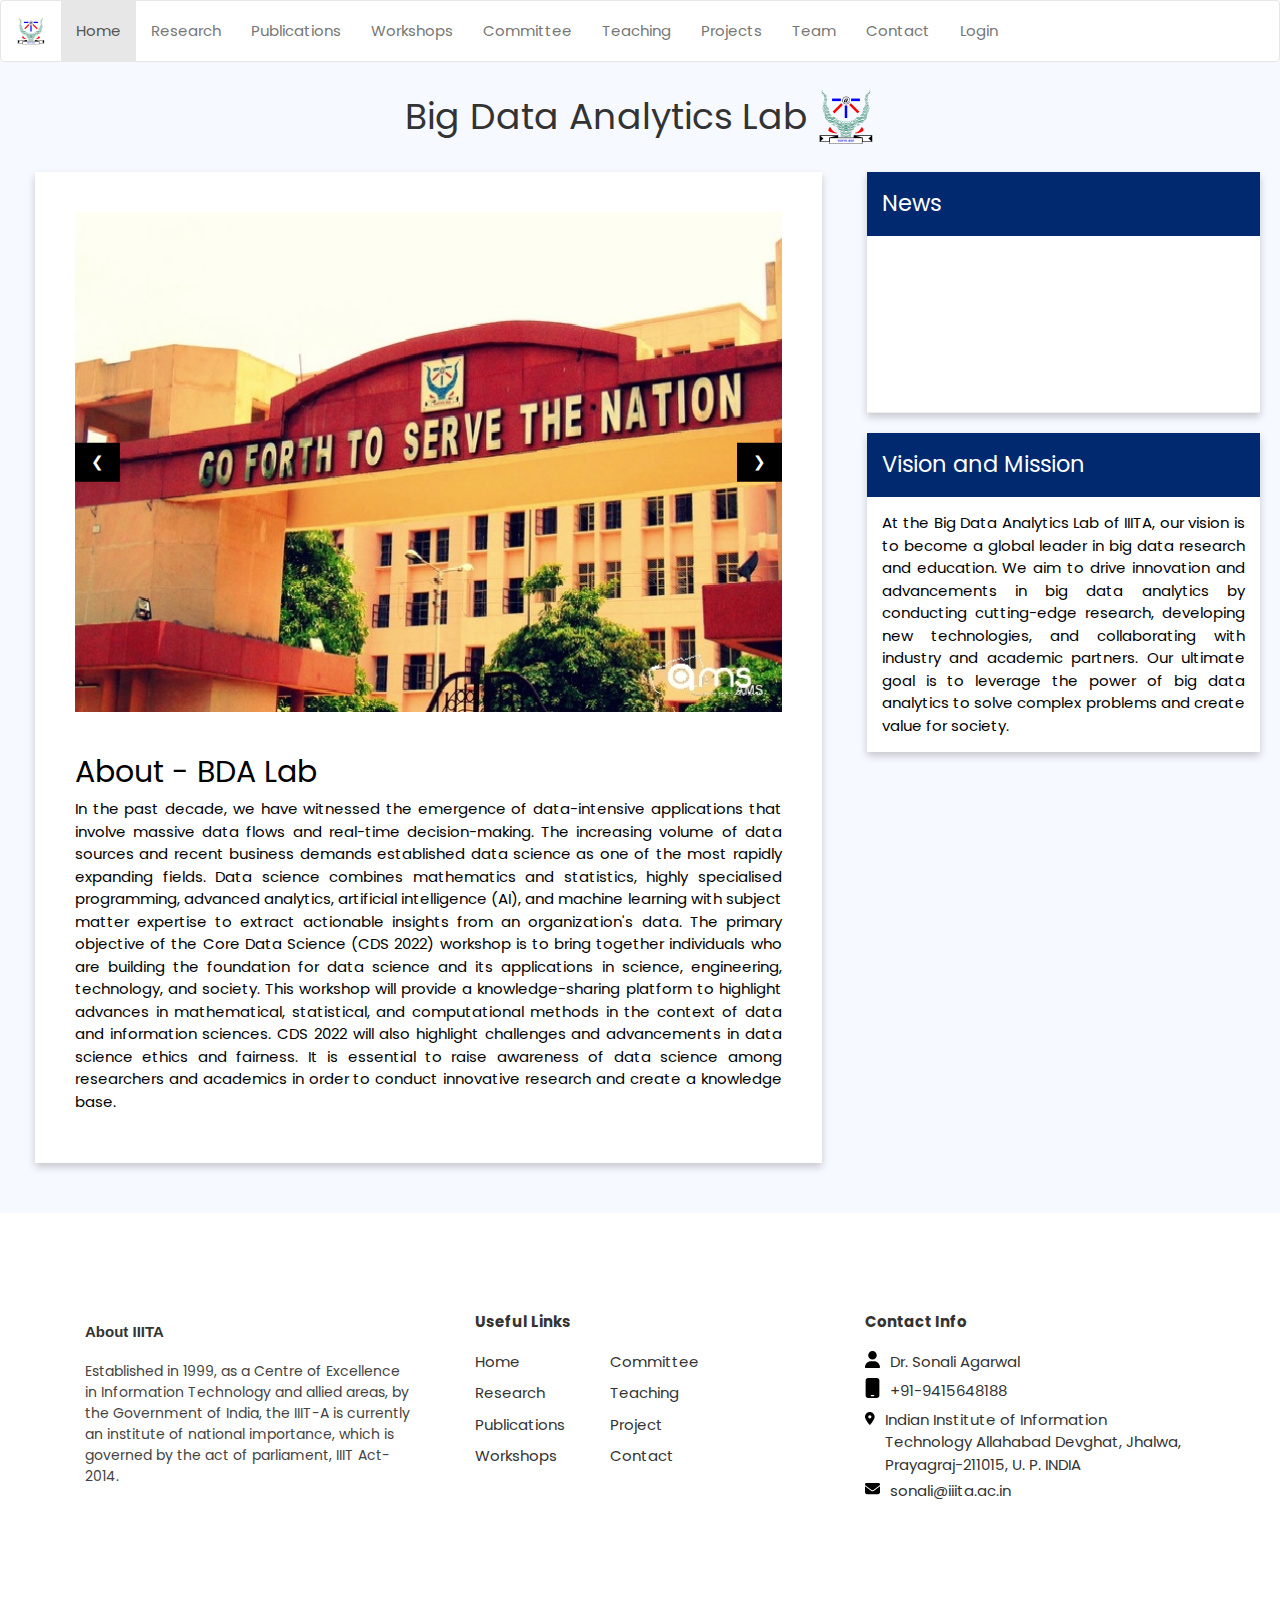
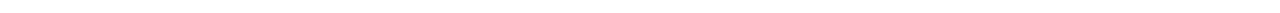
<file: index.html>
<!DOCTYPE html>
<html lang="en">
    <head>
        <title>IIITA - BDA</title>
        <meta charset="utf-8" />
        <link
            rel="stylesheet"
            href="https://maxcdn.bootstrapcdn.com/bootstrap/3.3.7/css/bootstrap.min.css"
        />
        <script src="https://ajax.googleapis.com/ajax/libs/jquery/3.2.0/jquery.min.js"></script>
        <script src="https://maxcdn.bootstrapcdn.com/bootstrap/3.3.7/js/bootstrap.min.js"></script>
        <link rel="icon" type="image/png" href="./iiit.png" />
        <link
            rel="stylesheet"
            href="https://www.w3schools.com/w3css/4/w3.css"
        />
        <link rel="stylesheet" href="./CSS/style.css" />
        <link
            href="https://fonts.googleapis.com/css2?family=Poppins:ital,wght@0,100;0,200;0,300;0,400;0,500;0,600;0,700;0,800;0,900;1,100;1,200;1,300;1,400;1,500;1,600;1,700;1,800;1,900&display=swap"
            rel="stylesheet"
        />
        <link
            rel="stylesheet"
            href="https://maxcdn.bootstrapcdn.com/font-awesome/4.4.0/css/font-awesome.min.css"
        />
        <script>
            var slideIndex = 1;
            //showDivs(slideIndex);
            function plusDivs(n) {
                showDivs((slideIndex += n));
            }

            function showDivs(n) {
                var i;
                var x = document.getElementsByClassName("mySlides");
                if (n > x.length - 1) {
                    slideIndex = 1;
                }
                if (n < 1) {
                    slideIndex = x.length;
                }
                for (i = 0; i < x.length; i++) {
                    x[i].style.display = "none";
                }
                x[slideIndex - 1].style.display = "block";
            }
            setInterval(function () {
                showDivs(slideIndex++);
            }, 5000);
        </script>
    </head>

    <body onload="plusDivs(-1)">
        <nav class="navbar navbar-default" style="background: white">
            <div class="container-fluid">
                <div class="navbar-header">
                    <a href="http://iiita.ac.in"
                        ><img
                            src="./IIIT_logo_transparent.gif"
                            class="navbar-brand"
                            height="60px"
                    /></a>
                </div>
                <ul class="nav navbar-nav">
                    <li class="active"><a href="./index.html">Home</a></li>
                    <li><a href="./research.html">Research </a></li>
                    <li><a href="./publications.html">Publications </a></li>
                    <li><a href="./workshop.html">Workshops</a></li>
                    <li><a href="./committee.html">Committee</a></li>
                    <li><a href="./teaching.html">Teaching</a></li>
                    <li><a href="./projects.html">Projects</a></li>
                    <li><a href="./team.html">Team</a></li>
                    <li><a href="./contact.html">Contact</a></li>
                    <li>
                        <a href="./type.html">Login</a>
                    </li>
                </ul>
            </div>
        </nav>
        <div id="head_bg">
            <!-- <center><img src="./head_main.jpg" width="60%" /></center> -->
            <center><h1>Big Data Analytics Lab</h1></center>
            <img
                src="./IIIT_logo_transparent.gif"
                alt="lOGO"
                srcset=""
                class="iiit_logo"
            />
        </div>
        <div class="row" style="padding: 20px">
            <div class="col-sm-8">
                <div class="container-fluid">
                    <div class="card" style="padding: 40px">
                        <div
                            class="w3-content w3-display-container"
                            style="width: 100%; height: 500px"
                        >
                            <img
                                class="mySlides"
                                src="./PIC/pic0.jpg"
                                style="
                                    width: 100%;
                                    height: 500px;
                                    object-fit: cover;
                                "
                            />
                            <img
                                class="mySlides"
                                src="./PIC/pic1.jpg"
                                style="
                                    width: 100%;
                                    height: 500px;
                                    object-fit: cover;
                                "
                            />
                            <img
                                class="mySlides"
                                src="./PIC/pic2.jpg"
                                style="
                                    width: 100%;
                                    height: 500px;
                                    object-fit: cover;
                                "
                            />
                            <img
                                class="mySlides"
                                src="./PIC/pic3.jpg"
                                style="
                                    width: 100%;
                                    height: 500px;
                                    object-fit: cover;
                                "
                            />
                            <img
                                class="mySlides"
                                src="./PIC/pic4.jpg"
                                style="
                                    width: 100%;
                                    height: 500px;
                                    object-fit: cover;
                                "
                            />

                            <button
                                class="w3-button w3-black w3-display-left"
                                onclick="plusDivs(-1)"
                            >
                                &#10094;
                            </button>
                            <button
                                class="w3-button w3-black w3-display-right"
                                onclick="plusDivs(1)"
                            >
                                &#10095;
                            </button>
                        </div>

                        <h2><br />About - BDA Lab</h2>
                        <p
                            style="
                                text-align: justify;
                                text-justify: inter-word;
                            "
                        >
                            In the past decade, we have witnessed the emergence
                            of data-intensive applications that involve massive
                            data flows and real-time decision-making. The
                            increasing volume of data sources and recent
                            business demands established data science as one of
                            the most rapidly expanding fields. Data science
                            combines mathematics and statistics, highly
                            specialised programming, advanced analytics,
                            artificial intelligence (AI), and machine learning
                            with subject matter expertise to extract actionable
                            insights from an organization's data. The primary
                            objective of the Core Data Science (CDS 2022)
                            workshop is to bring together individuals who are
                            building the foundation for data science and its
                            applications in science, engineering, technology,
                            and society. This workshop will provide a
                            knowledge-sharing platform to highlight advances in
                            mathematical, statistical, and computational methods
                            in the context of data and information sciences. CDS
                            2022 will also highlight challenges and advancements
                            in data science ethics and fairness. It is essential
                            to raise awareness of data science among researchers
                            and academics in order to conduct innovative
                            research and create a knowledge base.
                        </p>
                    </div>
                </div>
            </div>
            <div class="col-sm-4">
                <div class="card" style="">
                    <div
                        style="
                            color: white;
                            background-color: rgb(1, 41, 112);
                            padding: 1rem;
                            font-size: 1.5rem;
                        "
                    >
                        News
                    </div>
                    <marquee
                        scrollamount="2"
                        onmouseover="this.stop();"
                        onmouseout="this.start();"
                        direction="up"
                        style="height: 150px; padding: 1rem"
                    >
                        <ul class="news-container"></ul>
                    </marquee>
                    <hr />
                </div>

                <div class="card" style="margin-top: 20px">
                    <div
                        style="
                            color: white;
                            background-color: rgb(1, 41, 112);
                            padding: 1rem;
                            font-size: 1.5rem;
                        "
                    >
                        Vision and Mission
                    </div>

                    <p
                        style="
                            text-align: justify;
                            text-justify: inter-word;
                            padding: 1rem;
                        "
                    >
                        At the Big Data Analytics Lab of IIITA, our vision is to
                        become a global leader in big data research and
                        education. We aim to drive innovation and advancements
                        in big data analytics by conducting cutting-edge
                        research, developing new technologies, and collaborating
                        with industry and academic partners. Our ultimate goal
                        is to leverage the power of big data analytics to solve
                        complex problems and create value for society.
                    </p>
                </div>
            </div>
        </div>
        <div class="scroll-top">
            <i class="fa fa-angle-up"></i>
        </div>
        <section class="footer-section" style="padding: 100px 0">
            <div class="footer_container">
                <div class="pre-footer">
                    <ul class="list">
                        <li class="list-head">
                            <h6
                                style="
                                    font-weight: 700;
                                    font-size: 1rem;
                                    margin-bottom: 0.5rem;
                                    line-height: 1.2;
                                "
                            >
                                About IIITA
                            </h6>
                        </li>
                        <li class="list-body">
                            <p>
                                Established in 1999, as a Centre of Excellence
                                in Information Technology and allied areas, by
                                the Government of India, the IIIT-A is currently
                                an institute of national importance, which is
                                governed by the act of parliament, IIIT
                                Act-2014.
                            </p>
                        </li>
                        <li class="list-body text-center">
                            <div class="social-links"></div>
                        </li>
                    </ul>
                    <ul class="list">
                        <li class="list-head">
                            <div
                                style="
                                    font-weight: 700;
                                    font-size: 1rem;
                                    margin-bottom: 0.5rem;
                                    line-height: 1.2;
                                "
                            >
                                Useful Links
                            </div>
                        </li>
                        <li class="list-body">
                            <div class="row1">
                                <div class="col1">
                                    <a href="index.html">Home</a>
                                    <a href="research.html">Research</a>
                                    <a href="publications.html">Publications</a>
                                    <a href="workshop.html">Workshops</a>
                                </div>
                                <div class="col1">
                                    <a href="committee.html">Committee</a>
                                    <a href="teaching.html">Teaching</a>
                                    <a href="projects.html">Project</a>
                                    <a href="contact.html">Contact</a>
                                </div>
                            </div>
                        </li>
                    </ul>
                    <ul class="list">
                        <li class="list-head">
                            <div
                                style="
                                    font-weight: 700;
                                    font-size: 1rem;
                                    margin-bottom: 0.5rem;
                                    line-height: 1.2;
                                "
                            >
                                Contact Info
                            </div>
                        </li>
                        <li class="list-body">
                            <div style="display: flex; align-items: center">
                                <div style="margin-right: 10px; width: 1rem">
                                    <svg
                                        xmlns="http://www.w3.org/2000/svg"
                                        viewBox="0 0 448 512"
                                    >
                                        <!--! Font Awesome Pro 6.4.0 by @fontawesome - https://fontawesome.com License - https://fontawesome.com/license (Commercial License) Copyright 2023 Fonticons, Inc. -->
                                        <path
                                            d="M224 256A128 128 0 1 0 224 0a128 128 0 1 0 0 256zm-45.7 48C79.8 304 0 383.8 0 482.3C0 498.7 13.3 512 29.7 512H418.3c16.4 0 29.7-13.3 29.7-29.7C448 383.8 368.2 304 269.7 304H178.3z"
                                        />
                                    </svg>
                                </div>
                                Dr. Sonali Agarwal
                            </div>
                            <div style="display: flex; align-items: center">
                                <div style="margin-right: 10px; width: 1rem">
                                    <svg
                                        xmlns="http://www.w3.org/2000/svg"
                                        viewBox="0 0 384 512"
                                    >
                                        <!--! Font Awesome Pro 6.4.0 by @fontawesome - https://fontawesome.com License - https://fontawesome.com/license (Commercial License) Copyright 2023 Fonticons, Inc. -->
                                        <path
                                            d="M80 0C44.7 0 16 28.7 16 64V448c0 35.3 28.7 64 64 64H304c35.3 0 64-28.7 64-64V64c0-35.3-28.7-64-64-64H80zm80 432h64c8.8 0 16 7.2 16 16s-7.2 16-16 16H160c-8.8 0-16-7.2-16-16s7.2-16 16-16z"
                                        />
                                    </svg>
                                </div>
                                +91-9415648188
                            </div>
                            <div style="display: flex">
                                <div style="margin-right: 10px; width: 1.5rem">
                                    <svg
                                        xmlns="http://www.w3.org/2000/svg"
                                        viewBox="0 0 384 512"
                                    >
                                        <!--! Font Awesome Pro 6.4.0 by @fontawesome - https://fontawesome.com License - https://fontawesome.com/license (Commercial License) Copyright 2023 Fonticons, Inc. -->
                                        <path
                                            d="M215.7 499.2C267 435 384 279.4 384 192C384 86 298 0 192 0S0 86 0 192c0 87.4 117 243 168.3 307.2c12.3 15.3 35.1 15.3 47.4 0zM192 128a64 64 0 1 1 0 128 64 64 0 1 1 0-128z"
                                        />
                                    </svg>
                                </div>
                                Indian Institute of Information Technology
                                Allahabad Devghat, Jhalwa, Prayagraj-211015, U.
                                P. INDIA
                            </div>
                            <div style="display: flex; align-items: center">
                                <div style="margin-right: 10px; width: 1rem">
                                    <svg
                                        xmlns="http://www.w3.org/2000/svg"
                                        viewBox="0 0 512 512"
                                    >
                                        <!--! Font Awesome Pro 6.4.0 by @fontawesome - https://fontawesome.com License - https://fontawesome.com/license (Commercial License) Copyright 2023 Fonticons, Inc. -->
                                        <path
                                            d="M48 64C21.5 64 0 85.5 0 112c0 15.1 7.1 29.3 19.2 38.4L236.8 313.6c11.4 8.5 27 8.5 38.4 0L492.8 150.4c12.1-9.1 19.2-23.3 19.2-38.4c0-26.5-21.5-48-48-48H48zM0 176V384c0 35.3 28.7 64 64 64H448c35.3 0 64-28.7 64-64V176L294.4 339.2c-22.8 17.1-54 17.1-76.8 0L0 176z"
                                        />
                                    </svg>
                                </div>
                                sonali@iiita.ac.in
                            </div>
                        </li>
                    </ul>
                </div>
            </div>
        </section>
        <script src="./JS/index.js"></script>
        <script>
            const getNews = async () => {
                let res = await fetch("http://localhost:8080/news");
                let data = await res.json();
                return data;
            };
            const newsContainer = document.querySelector(".news-container");
            getNews().then((data) => {
                data.data.forEach((news) => {
                    newsContainer.innerHTML += `
                    <li>
                      <a href=${news.link}target="_blank"><b style="color: rgb(12, 0, 82)">${news.title}</b></a>
                        <br />
                    </li>
                    <br />
                    `;
                });
            });
        </script>
    </body>
</html>
</file>
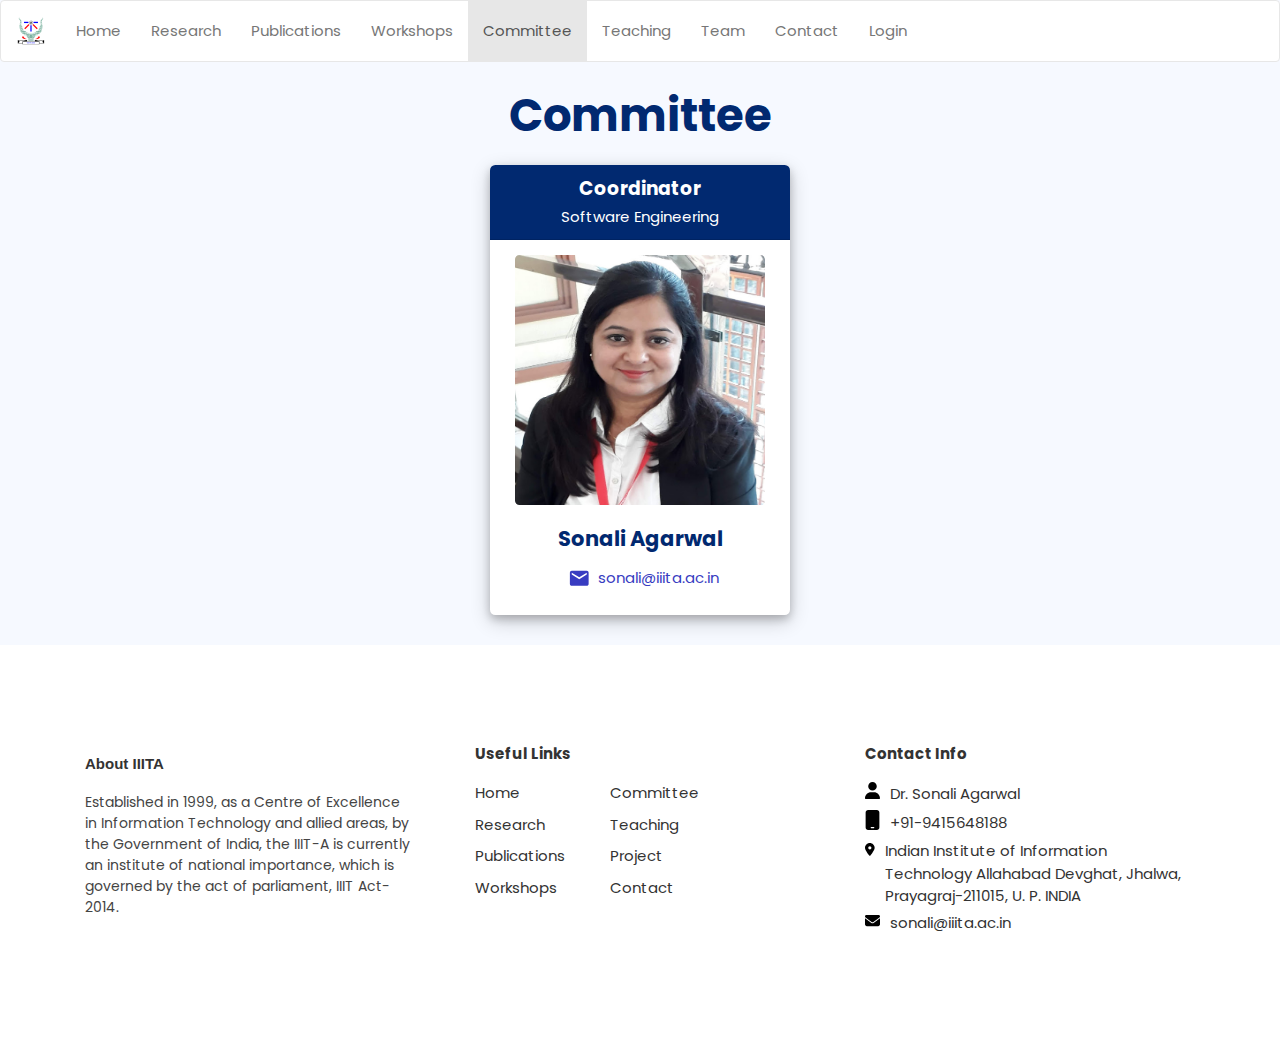
<file: committee.html>
<!DOCTYPE html>
<html lang="en">
    <head>
        <title>IIITA - BDA</title>
        <meta charset="utf-8" />
        <link
            rel="stylesheet"
            href="https://maxcdn.bootstrapcdn.com/bootstrap/3.3.7/css/bootstrap.min.css"
        />
        <script src="https://ajax.googleapis.com/ajax/libs/jquery/3.2.0/jquery.min.js"></script>
        <script src="https://maxcdn.bootstrapcdn.com/bootstrap/3.3.7/js/bootstrap.min.js"></script>
        <link rel="icon" type="image/png" href="./iiit.png" />
        <link
            rel="stylesheet"
            href="https://www.w3schools.com/w3css/4/w3.css"
        />
        <link rel="stylesheet" href="./CSS/style.css" />
        <link
            href="https://fonts.googleapis.com/css2?family=Poppins:ital,wght@0,100;0,200;0,300;0,400;0,500;0,600;0,700;0,800;0,900;1,100;1,200;1,300;1,400;1,500;1,600;1,700;1,800;1,900&display=swap"
            rel="stylesheet"
        />
        <link rel="stylesheet" href="CSS/committee.css" />
    </head>

    <body>
        <!-- <div id="head_bg">
      <center><h1>Big Data Analytics Lab</h1></center>
      <img
        src="./IIIT_logo_transparent.gif"
        alt="lOGO"
        srcset=""
        class="iiit_logo"
      />
    </div> -->
        <nav class="navbar navbar-default" style="background: white">
            <div class="container-fluid">
                <div class="navbar-header">
                    <a href="http://iiita.ac.in"
                        ><img
                            src="./IIIT_logo_transparent.gif"
                            class="navbar-brand"
                            height="60px"
                    /></a>
                </div>
                <ul class="nav navbar-nav">
                    <li><a href="./index.html">Home</a></li>
                    <li><a href="./research.html">Research </a></li>
                    <li><a href="./publications.html">Publications </a></li>
                    <li><a href="./workshop.html">Workshops</a></li>
                    <li class="active">
                        <a href="./committee.html">Committee</a>
                    </li>
                    <li><a href="./teaching.html">Teaching</a></li>
                    <li><a href="./team.html">Team</a></li>
                    <li><a href="./contact.html">Contact</a></li>
                    <li>
                        <a href="./type.html">Login</a>
                    </li>
                </ul>
            </div>
        </nav>
        <div
            class="heading"
            style="
                color: rgb(1, 41, 112);
                font-size: 3rem;
                text-align: center;
                font-weight: bold;
                margin-bottom: 1rem;
            "
        >
            Committee
        </div>
        <div style="height: auto; width: 100%">
            <div class="committee_container">
                <div style="opacity: 1; transform: none">
                    <div class="ContactCard_contactCard__1yZii">
                        <div class="ContactCard_cardHeader__3Fu8s">
                            <div class="ContactCard_designation__1BXbK">
                                <b>Coordinator</b>
                            </div>
                            <div class="ContactCard_subDesignation__3CVix">
                                Software Engineering
                            </div>
                        </div>
                        <img
                            class="ContactCard_profileImage__BfUCA"
                            src="./PIC/sa.jpg"
                        />
                        <div class="ContactCard_cardContent__2ONbn">
                            <b style="margin: 0px; font-size: 1.4rem"
                                >Sonali Agarwal</b
                            >
                            <div class="ContactCard_footer__Ut8zl">
                                <table style="table-layout: auto; margin: auto">
                                    <tbody>
                                        <tr>
                                            <td>
                                                <a
                                                    href="mailto:anujkapoor@iitj.ac.in"
                                                    class="ContactCard_email__M_S7C"
                                                    ><svg
                                                        class="MuiSvgIcon-root MuiSvgIcon-fontSizeSmall"
                                                        focusable="false"
                                                        viewBox="0 0 24 24"
                                                        aria-hidden="true"
                                                        style="
                                                            margin: 0px 0.5rem;
                                                        "
                                                    >
                                                        <path
                                                            d="M20 4H4c-1.1 0-1.99.9-1.99 2L2 18c0 1.1.9 2 2 2h16c1.1 0 2-.9 2-2V6c0-1.1-.9-2-2-2zm0 4l-8 5-8-5V6l8 5 8-5v2z"
                                                        ></path></svg
                                                    >sonali@iiita.ac.in</a
                                                >
                                            </td>
                                        </tr>
                                        <tr>
                                            <td>
                                                <div
                                                    class="ContactCard_phone__ky_j9"
                                                ></div>
                                            </td>
                                        </tr>
                                    </tbody>
                                </table>
                            </div>
                        </div>
                    </div>
                </div>
            </div>
        </div>

        <section class="footer-section" style="padding: 100px 0">
            <div class="footer_container">
                <div class="pre-footer">
                    <ul class="list">
                        <li class="list-head">
                            <h6
                                style="
                                    font-weight: 700;
                                    font-size: 1rem;
                                    margin-bottom: 0.5rem;
                                    line-height: 1.2;
                                "
                            >
                                About IIITA
                            </h6>
                        </li>
                        <li class="list-body">
                            <p>
                                Established in 1999, as a Centre of Excellence
                                in Information Technology and allied areas, by
                                the Government of India, the IIIT-A is currently
                                an institute of national importance, which is
                                governed by the act of parliament, IIIT
                                Act-2014.
                            </p>
                        </li>
                        <li class="list-body text-center">
                            <div class="social-links"></div>
                        </li>
                    </ul>
                    <ul class="list">
                        <li class="list-head">
                            <div
                                style="
                                    font-weight: 700;
                                    font-size: 1rem;
                                    margin-bottom: 0.5rem;
                                    line-height: 1.2;
                                "
                            >
                                Useful Links
                            </div>
                        </li>
                        <li class="list-body">
                            <div class="row1">
                                <div class="col1">
                                    <a href="index.html">Home</a>
                                    <a href="research.html">Research</a>
                                    <a href="publications.html">Publications</a>
                                    <a href="workshop.html">Workshops</a>
                                </div>
                                <div class="col1">
                                    <a href="committee.html">Committee</a>
                                    <a href="teaching.html">Teaching</a>
                                    <a href="projects.html">Project</a>
                                    <a href="contact.html">Contact</a>
                                </div>
                            </div>
                        </li>
                    </ul>
                    <ul class="list">
                        <li class="list-head">
                            <div
                                style="
                                    font-weight: 700;
                                    font-size: 1rem;
                                    margin-bottom: 0.5rem;
                                    line-height: 1.2;
                                "
                            >
                                Contact Info
                            </div>
                        </li>
                        <li class="list-body">
                            <div style="display: flex; align-items: center">
                                <div style="margin-right: 10px; width: 1rem">
                                    <svg
                                        xmlns="http://www.w3.org/2000/svg"
                                        viewBox="0 0 448 512"
                                    >
                                        <!--! Font Awesome Pro 6.4.0 by @fontawesome - https://fontawesome.com License - https://fontawesome.com/license (Commercial License) Copyright 2023 Fonticons, Inc. -->
                                        <path
                                            d="M224 256A128 128 0 1 0 224 0a128 128 0 1 0 0 256zm-45.7 48C79.8 304 0 383.8 0 482.3C0 498.7 13.3 512 29.7 512H418.3c16.4 0 29.7-13.3 29.7-29.7C448 383.8 368.2 304 269.7 304H178.3z"
                                        />
                                    </svg>
                                </div>
                                Dr. Sonali Agarwal
                            </div>
                            <div style="display: flex; align-items: center">
                                <div style="margin-right: 10px; width: 1rem">
                                    <svg
                                        xmlns="http://www.w3.org/2000/svg"
                                        viewBox="0 0 384 512"
                                    >
                                        <!--! Font Awesome Pro 6.4.0 by @fontawesome - https://fontawesome.com License - https://fontawesome.com/license (Commercial License) Copyright 2023 Fonticons, Inc. -->
                                        <path
                                            d="M80 0C44.7 0 16 28.7 16 64V448c0 35.3 28.7 64 64 64H304c35.3 0 64-28.7 64-64V64c0-35.3-28.7-64-64-64H80zm80 432h64c8.8 0 16 7.2 16 16s-7.2 16-16 16H160c-8.8 0-16-7.2-16-16s7.2-16 16-16z"
                                        />
                                    </svg>
                                </div>
                                +91-9415648188
                            </div>
                            <div style="display: flex">
                                <div style="margin-right: 10px; width: 1.5rem">
                                    <svg
                                        xmlns="http://www.w3.org/2000/svg"
                                        viewBox="0 0 384 512"
                                    >
                                        <!--! Font Awesome Pro 6.4.0 by @fontawesome - https://fontawesome.com License - https://fontawesome.com/license (Commercial License) Copyright 2023 Fonticons, Inc. -->
                                        <path
                                            d="M215.7 499.2C267 435 384 279.4 384 192C384 86 298 0 192 0S0 86 0 192c0 87.4 117 243 168.3 307.2c12.3 15.3 35.1 15.3 47.4 0zM192 128a64 64 0 1 1 0 128 64 64 0 1 1 0-128z"
                                        />
                                    </svg>
                                </div>
                                Indian Institute of Information Technology
                                Allahabad Devghat, Jhalwa, Prayagraj-211015, U.
                                P. INDIA
                            </div>
                            <div style="display: flex; align-items: center">
                                <div style="margin-right: 10px; width: 1rem">
                                    <svg
                                        xmlns="http://www.w3.org/2000/svg"
                                        viewBox="0 0 512 512"
                                    >
                                        <!--! Font Awesome Pro 6.4.0 by @fontawesome - https://fontawesome.com License - https://fontawesome.com/license (Commercial License) Copyright 2023 Fonticons, Inc. -->
                                        <path
                                            d="M48 64C21.5 64 0 85.5 0 112c0 15.1 7.1 29.3 19.2 38.4L236.8 313.6c11.4 8.5 27 8.5 38.4 0L492.8 150.4c12.1-9.1 19.2-23.3 19.2-38.4c0-26.5-21.5-48-48-48H48zM0 176V384c0 35.3 28.7 64 64 64H448c35.3 0 64-28.7 64-64V176L294.4 339.2c-22.8 17.1-54 17.1-76.8 0L0 176z"
                                        />
                                    </svg>
                                </div>
                                sonali@iiita.ac.in
                            </div>
                        </li>
                    </ul>
                </div>
            </div>
        </section>
    </body>
</html>
</file>
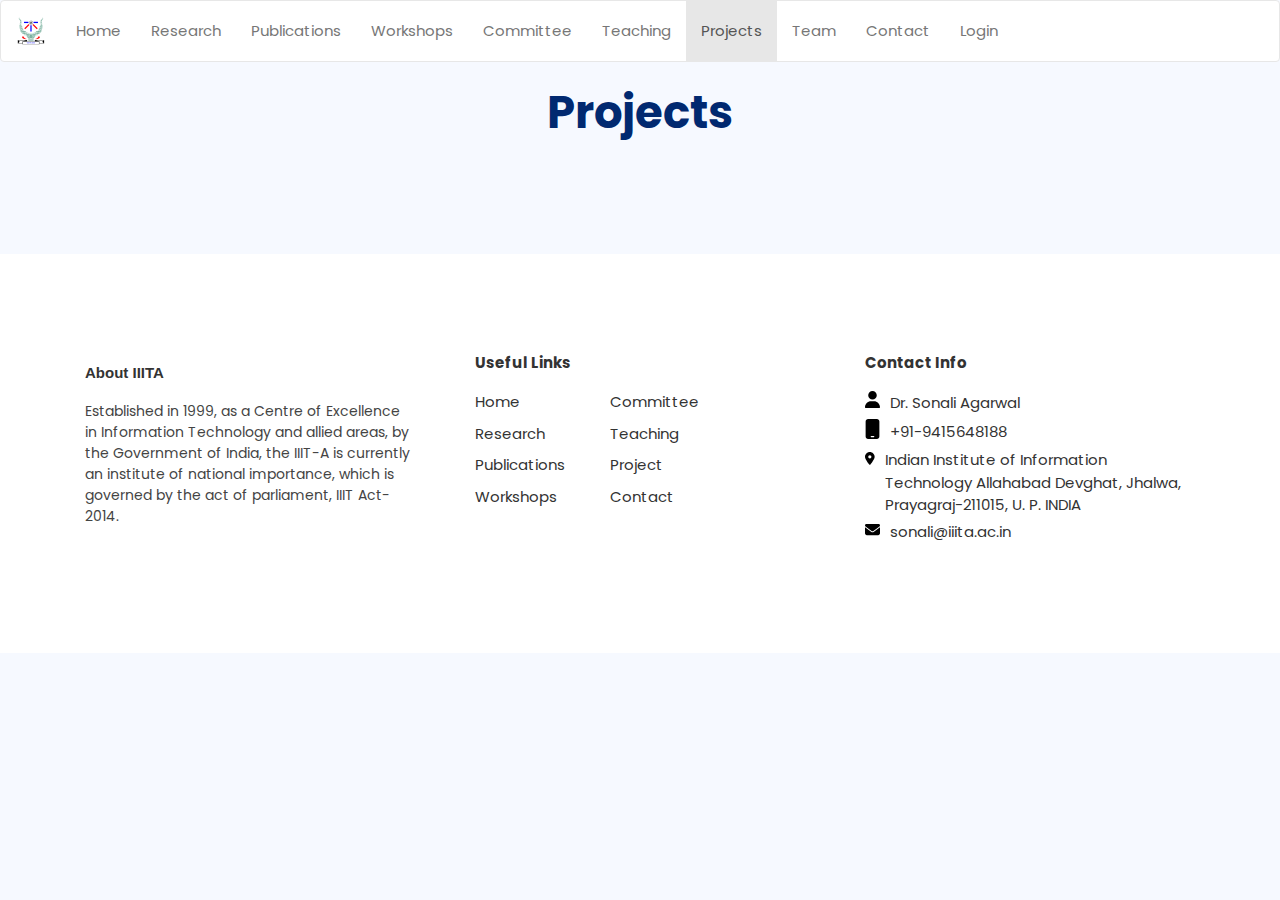
<file: projects.html>
<!DOCTYPE html>
<html lang="en">
    <head>
        <title>IIITA - BDA</title>
        <meta charset="utf-8" />
        <link
            rel="stylesheet"
            href="https://maxcdn.bootstrapcdn.com/bootstrap/3.3.7/css/bootstrap.min.css"
        />
        <script src="https://ajax.googleapis.com/ajax/libs/jquery/3.2.0/jquery.min.js"></script>
        <script src="https://maxcdn.bootstrapcdn.com/bootstrap/3.3.7/js/bootstrap.min.js"></script>
        <link rel="icon" type="image/png" href="./iiit.png" />
        <link
            rel="stylesheet"
            href="https://www.w3schools.com/w3css/4/w3.css"
        />
        <link rel="stylesheet" href="./CSS/style.css" />
        <link
            href="https://fonts.googleapis.com/css2?family=Poppins:ital,wght@0,100;0,200;0,300;0,400;0,500;0,600;0,700;0,800;0,900;1,100;1,200;1,300;1,400;1,500;1,600;1,700;1,800;1,900&display=swap"
            rel="stylesheet"
        />
        <link
            rel="stylesheet"
            href="https://maxcdn.bootstrapcdn.com/font-awesome/4.4.0/css/font-awesome.min.css"
        />
        <link rel="stylesheet" href="./CSS/post.css" />
    </head>

    <body>
        <!-- <div id="head_bg">
            <center><h1>Big Data Analytics Lab</h1></center>
            <img
                src="./IIIT_logo_transparent.gif"
                alt="lOGO"
                srcset=""
                class="iiit_logo"
            />
        </div> -->
        <nav
            class="navbar navbar-default"
            style="background: white; margin-bottom: 0"
        >
            <div class="container-fluid">
                <div class="navbar-header">
                    <a href="http://iiita.ac.in"
                        ><img
                            src="./IIIT_logo_transparent.gif"
                            class="navbar-brand"
                            height="60px"
                    /></a>
                </div>
                <ul class="nav navbar-nav">
                    <li><a href="./index.html">Home</a></li>
                    <li><a href="./research.html">Research </a></li>
                    <li>
                        <a href="./publications.html">Publications </a>
                    </li>
                    <li><a href="./workshop.html">Workshops</a></li>
                    <li><a href="./committee.html">Committee</a></li>
                    <li><a href="./teaching.html">Teaching</a></li>
                    <li class="active">
                        <a href="./projects.html">Projects</a>
                    </li>
                    <li><a href="./team.html">Team</a></li>
                    <li><a href="./contact.html">Contact</a></li>
                    <li>
                        <a href="./type.html">Login</a>
                    </li>
                </ul>
            </div>
        </nav>
        <section class="page-top">
            <div class="container">
                <div class="row">
                    <div class="heading" style="color: rgb(1, 41, 112)">
                        Projects
                    </div>
                </div>
            </div>
        </section>
        <section>
            <div class="project-container"></div>
        </section>
        <section class="footer-section" style="padding: 100px 0">
            <div class="footer_container">
                <div class="pre-footer">
                    <ul class="list">
                        <li class="list-head">
                            <h6
                                style="
                                    font-weight: 700;
                                    font-size: 1rem;
                                    margin-bottom: 0.5rem;
                                    line-height: 1.2;
                                "
                            >
                                About IIITA
                            </h6>
                        </li>
                        <li class="list-body">
                            <p>
                                Established in 1999, as a Centre of Excellence
                                in Information Technology and allied areas, by
                                the Government of India, the IIIT-A is currently
                                an institute of national importance, which is
                                governed by the act of parliament, IIIT
                                Act-2014.
                            </p>
                        </li>
                        <li class="list-body text-center">
                            <div class="social-links"></div>
                        </li>
                    </ul>
                    <ul class="list">
                        <li class="list-head">
                            <div
                                style="
                                    font-weight: 700;
                                    font-size: 1rem;
                                    margin-bottom: 0.5rem;
                                    line-height: 1.2;
                                "
                            >
                                Useful Links
                            </div>
                        </li>
                        <li class="list-body">
                            <div class="row1">
                                <div class="col1">
                                    <a href="index.html">Home</a>
                                    <a href="research.html">Research</a>
                                    <a href="publications.html">Publications</a>
                                    <a href="workshop.html">Workshops</a>
                                </div>
                                <div class="col1">
                                    <a href="committee.html">Committee</a>
                                    <a href="teaching.html">Teaching</a>
                                    <a href="projects.html">Project</a>
                                    <a href="contact.html">Contact</a>
                                </div>
                            </div>
                        </li>
                    </ul>
                    <ul class="list">
                        <li class="list-head">
                            <div
                                style="
                                    font-weight: 700;
                                    font-size: 1rem;
                                    margin-bottom: 0.5rem;
                                    line-height: 1.2;
                                "
                            >
                                Contact Info
                            </div>
                        </li>
                        <li class="list-body">
                            <div style="display: flex; align-items: center">
                                <div style="margin-right: 10px; width: 1rem">
                                    <svg
                                        xmlns="http://www.w3.org/2000/svg"
                                        viewBox="0 0 448 512"
                                    >
                                        <!--! Font Awesome Pro 6.4.0 by @fontawesome - https://fontawesome.com License - https://fontawesome.com/license (Commercial License) Copyright 2023 Fonticons, Inc. -->
                                        <path
                                            d="M224 256A128 128 0 1 0 224 0a128 128 0 1 0 0 256zm-45.7 48C79.8 304 0 383.8 0 482.3C0 498.7 13.3 512 29.7 512H418.3c16.4 0 29.7-13.3 29.7-29.7C448 383.8 368.2 304 269.7 304H178.3z"
                                        />
                                    </svg>
                                </div>
                                Dr. Sonali Agarwal
                            </div>
                            <div style="display: flex; align-items: center">
                                <div style="margin-right: 10px; width: 1rem">
                                    <svg
                                        xmlns="http://www.w3.org/2000/svg"
                                        viewBox="0 0 384 512"
                                    >
                                        <!--! Font Awesome Pro 6.4.0 by @fontawesome - https://fontawesome.com License - https://fontawesome.com/license (Commercial License) Copyright 2023 Fonticons, Inc. -->
                                        <path
                                            d="M80 0C44.7 0 16 28.7 16 64V448c0 35.3 28.7 64 64 64H304c35.3 0 64-28.7 64-64V64c0-35.3-28.7-64-64-64H80zm80 432h64c8.8 0 16 7.2 16 16s-7.2 16-16 16H160c-8.8 0-16-7.2-16-16s7.2-16 16-16z"
                                        />
                                    </svg>
                                </div>
                                +91-9415648188
                            </div>
                            <div style="display: flex">
                                <div style="margin-right: 10px; width: 1.5rem">
                                    <svg
                                        xmlns="http://www.w3.org/2000/svg"
                                        viewBox="0 0 384 512"
                                    >
                                        <!--! Font Awesome Pro 6.4.0 by @fontawesome - https://fontawesome.com License - https://fontawesome.com/license (Commercial License) Copyright 2023 Fonticons, Inc. -->
                                        <path
                                            d="M215.7 499.2C267 435 384 279.4 384 192C384 86 298 0 192 0S0 86 0 192c0 87.4 117 243 168.3 307.2c12.3 15.3 35.1 15.3 47.4 0zM192 128a64 64 0 1 1 0 128 64 64 0 1 1 0-128z"
                                        />
                                    </svg>
                                </div>
                                Indian Institute of Information Technology
                                Allahabad Devghat, Jhalwa, Prayagraj-211015, U.
                                P. INDIA
                            </div>
                            <div style="display: flex; align-items: center">
                                <div style="margin-right: 10px; width: 1rem">
                                    <svg
                                        xmlns="http://www.w3.org/2000/svg"
                                        viewBox="0 0 512 512"
                                    >
                                        <!--! Font Awesome Pro 6.4.0 by @fontawesome - https://fontawesome.com License - https://fontawesome.com/license (Commercial License) Copyright 2023 Fonticons, Inc. -->
                                        <path
                                            d="M48 64C21.5 64 0 85.5 0 112c0 15.1 7.1 29.3 19.2 38.4L236.8 313.6c11.4 8.5 27 8.5 38.4 0L492.8 150.4c12.1-9.1 19.2-23.3 19.2-38.4c0-26.5-21.5-48-48-48H48zM0 176V384c0 35.3 28.7 64 64 64H448c35.3 0 64-28.7 64-64V176L294.4 339.2c-22.8 17.1-54 17.1-76.8 0L0 176z"
                                        />
                                    </svg>
                                </div>
                                sonali@iiita.ac.in
                            </div>
                        </li>
                    </ul>
                </div>
            </div>
        </section>
        <script src="./JS/projects.js"></script>
    </body>
</html>
</file>
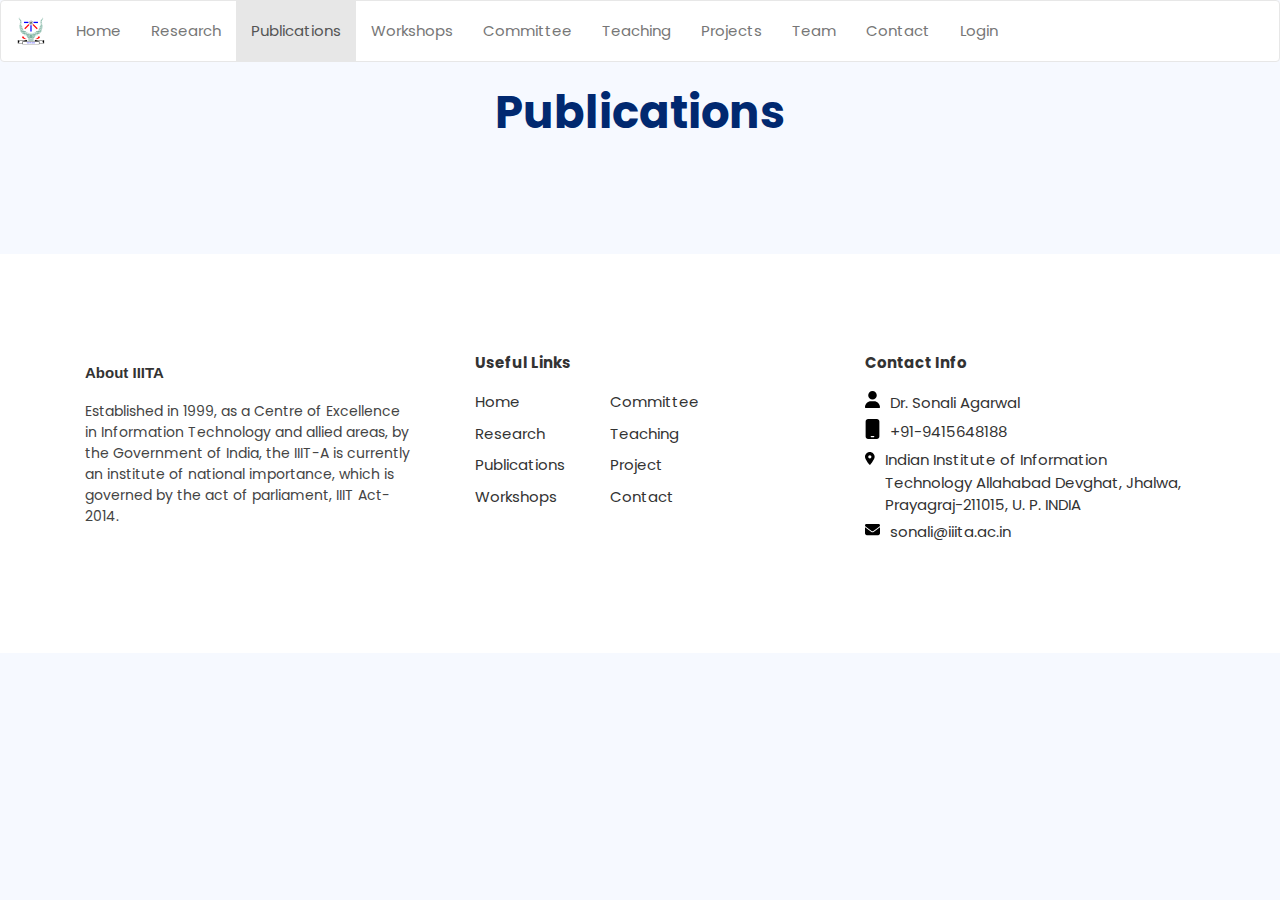
<file: publications.html>
<!DOCTYPE html>
<html lang="en">
    <head>
        <title>IIITA - BDA</title>
        <meta charset="utf-8" />
        <link
            rel="stylesheet"
            href="https://maxcdn.bootstrapcdn.com/bootstrap/3.3.7/css/bootstrap.min.css"
        />
        <script src="https://ajax.googleapis.com/ajax/libs/jquery/3.2.0/jquery.min.js"></script>
        <script src="https://maxcdn.bootstrapcdn.com/bootstrap/3.3.7/js/bootstrap.min.js"></script>
        <link rel="icon" type="image/png" href="./iiit.png" />
        <link
            rel="stylesheet"
            href="https://www.w3schools.com/w3css/4/w3.css"
        />
        <link rel="stylesheet" href="./CSS/style.css" />
        <link
            href="https://fonts.googleapis.com/css2?family=Poppins:ital,wght@0,100;0,200;0,300;0,400;0,500;0,600;0,700;0,800;0,900;1,100;1,200;1,300;1,400;1,500;1,600;1,700;1,800;1,900&display=swap"
            rel="stylesheet"
        />
        <link
            rel="stylesheet"
            href="https://maxcdn.bootstrapcdn.com/font-awesome/4.4.0/css/font-awesome.min.css"
        />
        <link rel="stylesheet" href="./CSS/post.css" />
    </head>

    <body>
        <!-- <div id="head_bg">
            <center><h1>Big Data Analytics Lab</h1></center>
            <img
                src="./IIIT_logo_transparent.gif"
                alt="lOGO"
                srcset=""
                class="iiit_logo"
            />
        </div> -->
        <nav
            class="navbar navbar-default"
            style="background: white; margin-bottom: 0"
        >
            <div class="container-fluid">
                <div class="navbar-header">
                    <a href="http://iiita.ac.in"
                        ><img
                            src="./IIIT_logo_transparent.gif"
                            class="navbar-brand"
                            height="60px"
                    /></a>
                </div>
                <ul class="nav navbar-nav">
                    <li><a href="./index.html">Home</a></li>
                    <li><a href="./research.html">Research </a></li>
                    <li class="active">
                        <a href="./publications.html">Publications </a>
                    </li>
                    <li><a href="./workshop.html">Workshops</a></li>
                    <li><a href="./committee.html">Committee</a></li>
                    <li><a href="./teaching.html">Teaching</a></li>
                    <li><a href="./projects.html">Projects</a></li>

                    <li><a href="./team.html">Team</a></li>
                    <li><a href="./contact.html">Contact</a></li>
                    <li>
                        <a href="./type.html">Login</a>
                    </li>
                </ul>
            </div>
        </nav>
        <section class="page-top">
            <div class="container">
                <div class="row">
                    <div class="heading" style="color: rgb(1, 41, 112)">
                        Publications
                    </div>
                </div>
            </div>
        </section>
        <section>
            <div class="post-container"></div>
        </section>
        <section class="footer-section" style="padding: 100px 0">
            <div class="footer_container">
                <div class="pre-footer">
                    <ul class="list">
                        <li class="list-head">
                            <h6
                                style="
                                    font-weight: 700;
                                    font-size: 1rem;
                                    margin-bottom: 0.5rem;
                                    line-height: 1.2;
                                "
                            >
                                About IIITA
                            </h6>
                        </li>
                        <li class="list-body">
                            <p>
                                Established in 1999, as a Centre of Excellence
                                in Information Technology and allied areas, by
                                the Government of India, the IIIT-A is currently
                                an institute of national importance, which is
                                governed by the act of parliament, IIIT
                                Act-2014.
                            </p>
                        </li>
                        <li class="list-body text-center">
                            <div class="social-links"></div>
                        </li>
                    </ul>
                    <ul class="list">
                        <li class="list-head">
                            <div
                                style="
                                    font-weight: 700;
                                    font-size: 1rem;
                                    margin-bottom: 0.5rem;
                                    line-height: 1.2;
                                "
                            >
                                Useful Links
                            </div>
                        </li>
                        <li class="list-body">
                            <div class="row1">
                                <div class="col1">
                                    <a href="index.html">Home</a>
                                    <a href="research.html">Research</a>
                                    <a href="publications.html">Publications</a>
                                    <a href="workshop.html">Workshops</a>
                                </div>
                                <div class="col1">
                                    <a href="committee.html">Committee</a>
                                    <a href="teaching.html">Teaching</a>
                                    <a href="projects.html">Project</a>
                                    <a href="contact.html">Contact</a>
                                </div>
                            </div>
                        </li>
                    </ul>
                    <ul class="list">
                        <li class="list-head">
                            <div
                                style="
                                    font-weight: 700;
                                    font-size: 1rem;
                                    margin-bottom: 0.5rem;
                                    line-height: 1.2;
                                "
                            >
                                Contact Info
                            </div>
                        </li>
                        <li class="list-body">
                            <div style="display: flex; align-items: center">
                                <div style="margin-right: 10px; width: 1rem">
                                    <svg
                                        xmlns="http://www.w3.org/2000/svg"
                                        viewBox="0 0 448 512"
                                    >
                                        <!--! Font Awesome Pro 6.4.0 by @fontawesome - https://fontawesome.com License - https://fontawesome.com/license (Commercial License) Copyright 2023 Fonticons, Inc. -->
                                        <path
                                            d="M224 256A128 128 0 1 0 224 0a128 128 0 1 0 0 256zm-45.7 48C79.8 304 0 383.8 0 482.3C0 498.7 13.3 512 29.7 512H418.3c16.4 0 29.7-13.3 29.7-29.7C448 383.8 368.2 304 269.7 304H178.3z"
                                        />
                                    </svg>
                                </div>
                                Dr. Sonali Agarwal
                            </div>
                            <div style="display: flex; align-items: center">
                                <div style="margin-right: 10px; width: 1rem">
                                    <svg
                                        xmlns="http://www.w3.org/2000/svg"
                                        viewBox="0 0 384 512"
                                    >
                                        <!--! Font Awesome Pro 6.4.0 by @fontawesome - https://fontawesome.com License - https://fontawesome.com/license (Commercial License) Copyright 2023 Fonticons, Inc. -->
                                        <path
                                            d="M80 0C44.7 0 16 28.7 16 64V448c0 35.3 28.7 64 64 64H304c35.3 0 64-28.7 64-64V64c0-35.3-28.7-64-64-64H80zm80 432h64c8.8 0 16 7.2 16 16s-7.2 16-16 16H160c-8.8 0-16-7.2-16-16s7.2-16 16-16z"
                                        />
                                    </svg>
                                </div>
                                +91-9415648188
                            </div>
                            <div style="display: flex">
                                <div style="margin-right: 10px; width: 1.5rem">
                                    <svg
                                        xmlns="http://www.w3.org/2000/svg"
                                        viewBox="0 0 384 512"
                                    >
                                        <!--! Font Awesome Pro 6.4.0 by @fontawesome - https://fontawesome.com License - https://fontawesome.com/license (Commercial License) Copyright 2023 Fonticons, Inc. -->
                                        <path
                                            d="M215.7 499.2C267 435 384 279.4 384 192C384 86 298 0 192 0S0 86 0 192c0 87.4 117 243 168.3 307.2c12.3 15.3 35.1 15.3 47.4 0zM192 128a64 64 0 1 1 0 128 64 64 0 1 1 0-128z"
                                        />
                                    </svg>
                                </div>
                                Indian Institute of Information Technology
                                Allahabad Devghat, Jhalwa, Prayagraj-211015, U.
                                P. INDIA
                            </div>
                            <div style="display: flex; align-items: center">
                                <div style="margin-right: 10px; width: 1rem">
                                    <svg
                                        xmlns="http://www.w3.org/2000/svg"
                                        viewBox="0 0 512 512"
                                    >
                                        <!--! Font Awesome Pro 6.4.0 by @fontawesome - https://fontawesome.com License - https://fontawesome.com/license (Commercial License) Copyright 2023 Fonticons, Inc. -->
                                        <path
                                            d="M48 64C21.5 64 0 85.5 0 112c0 15.1 7.1 29.3 19.2 38.4L236.8 313.6c11.4 8.5 27 8.5 38.4 0L492.8 150.4c12.1-9.1 19.2-23.3 19.2-38.4c0-26.5-21.5-48-48-48H48zM0 176V384c0 35.3 28.7 64 64 64H448c35.3 0 64-28.7 64-64V176L294.4 339.2c-22.8 17.1-54 17.1-76.8 0L0 176z"
                                        />
                                    </svg>
                                </div>
                                sonali@iiita.ac.in
                            </div>
                        </li>
                    </ul>
                </div>
            </div>
        </section>
        <script src="./JS/publications.js"></script>
    </body>
</html>
</file>
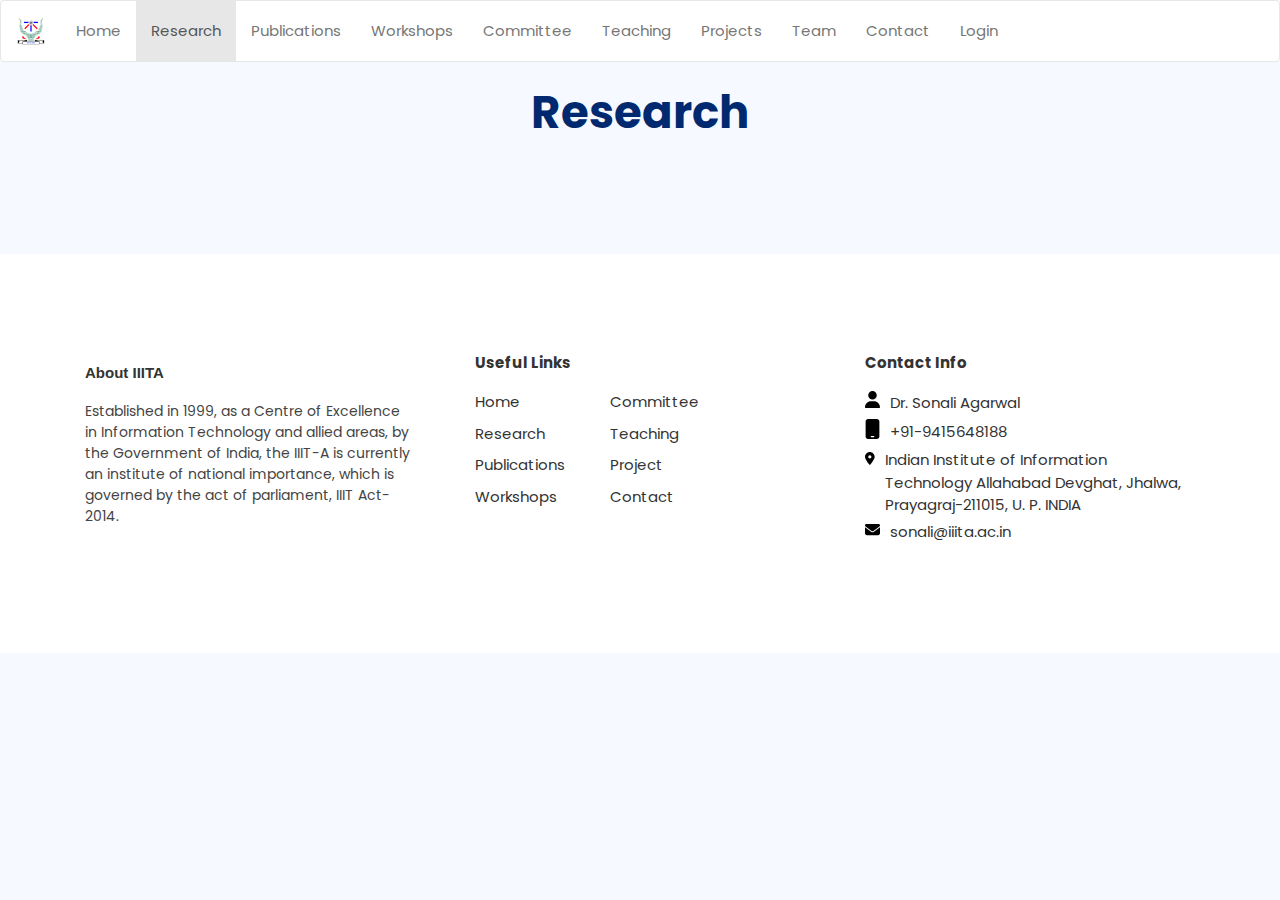
<file: research.html>
<!DOCTYPE html>
<html lang="en">
    <head>
        <title>IIITA - BDA</title>
        <meta charset="utf-8" />
        <link
            rel="stylesheet"
            href="https://maxcdn.bootstrapcdn.com/bootstrap/3.3.7/css/bootstrap.min.css"
        />
        <script src="https://ajax.googleapis.com/ajax/libs/jquery/3.2.0/jquery.min.js"></script>
        <script src="https://maxcdn.bootstrapcdn.com/bootstrap/3.3.7/js/bootstrap.min.js"></script>
        <link rel="icon" type="image/png" href="./iiit.png" />
        <link
            rel="stylesheet"
            href="https://www.w3schools.com/w3css/4/w3.css"
        />
        <link rel="stylesheet" href="./CSS/style.css" />
        <link
            href="https://fonts.googleapis.com/css2?family=Poppins:ital,wght@0,100;0,200;0,300;0,400;0,500;0,600;0,700;0,800;0,900;1,100;1,200;1,300;1,400;1,500;1,600;1,700;1,800;1,900&display=swap"
            rel="stylesheet"
        />
        <link
            rel="stylesheet"
            href="https://maxcdn.bootstrapcdn.com/font-awesome/4.4.0/css/font-awesome.min.css"
        />
        <link rel="stylesheet" href="./CSS/post.css" />
    </head>

    <body>
        <!-- <div id="head_bg">
            <center><h1>Big Data Analytics Lab</h1></center>
            <img
                src="./IIIT_logo_transparent.gif"
                alt="lOGO"
                srcset=""
                class="iiit_logo"
            />
        </div> -->
        <nav
            class="navbar navbar-default"
            style="background: white; margin-bottom: 0"
        >
            <div class="container-fluid">
                <div class="navbar-header">
                    <a href="http://iiita.ac.in"
                        ><img
                            src="./IIIT_logo_transparent.gif"
                            class="navbar-brand"
                            height="60px"
                    /></a>
                </div>
                <ul class="nav navbar-nav">
                    <li><a href="./index.html">Home</a></li>
                    <li class="active">
                        <a href="./research.html">Research </a>
                    </li>
                    <li>
                        <a href="./publications.html">Publications </a>
                    </li>
                    <li><a href="./workshop.html">Workshops</a></li>
                    <li><a href="./committee.html">Committee</a></li>
                    <li><a href="./teaching.html">Teaching</a></li>
                    <li><a href="./projects.html">Projects</a></li>

                    <li><a href="./team.html">Team</a></li>
                    <li><a href="./contact.html">Contact</a></li>
                    <li>
                        <a href="./type.html">Login</a>
                    </li>
                </ul>
            </div>
        </nav>
        <section class="page-top">
            <div class="container">
                <div class="row">
                    <div class="heading" style="color: rgb(1, 41, 112)">
                        Research
                    </div>
                </div>
            </div>
        </section>
        <section>
            <div class="post-container"></div>
        </section>
        <section class="footer-section" style="padding: 100px 0">
            <div class="footer_container">
                <div class="pre-footer">
                    <ul class="list">
                        <li class="list-head">
                            <h6
                                style="
                                    font-weight: 700;
                                    font-size: 1rem;
                                    margin-bottom: 0.5rem;
                                    line-height: 1.2;
                                "
                            >
                                About IIITA
                            </h6>
                        </li>
                        <li class="list-body">
                            <p>
                                Established in 1999, as a Centre of Excellence
                                in Information Technology and allied areas, by
                                the Government of India, the IIIT-A is currently
                                an institute of national importance, which is
                                governed by the act of parliament, IIIT
                                Act-2014.
                            </p>
                        </li>
                        <li class="list-body text-center">
                            <div class="social-links"></div>
                        </li>
                    </ul>
                    <ul class="list">
                        <li class="list-head">
                            <div
                                style="
                                    font-weight: 700;
                                    font-size: 1rem;
                                    margin-bottom: 0.5rem;
                                    line-height: 1.2;
                                "
                            >
                                Useful Links
                            </div>
                        </li>
                        <li class="list-body">
                            <div class="row1">
                                <div class="col1">
                                    <a href="index.html">Home</a>
                                    <a href="research.html">Research</a>
                                    <a href="publications.html">Publications</a>
                                    <a href="workshop.html">Workshops</a>
                                </div>
                                <div class="col1">
                                    <a href="committee.html">Committee</a>
                                    <a href="teaching.html">Teaching</a>
                                    <a href="projects.html">Project</a>
                                    <a href="contact.html">Contact</a>
                                </div>
                            </div>
                        </li>
                    </ul>
                    <ul class="list">
                        <li class="list-head">
                            <div
                                style="
                                    font-weight: 700;
                                    font-size: 1rem;
                                    margin-bottom: 0.5rem;
                                    line-height: 1.2;
                                "
                            >
                                Contact Info
                            </div>
                        </li>
                        <li class="list-body">
                            <div style="display: flex; align-items: center">
                                <div style="margin-right: 10px; width: 1rem">
                                    <svg
                                        xmlns="http://www.w3.org/2000/svg"
                                        viewBox="0 0 448 512"
                                    >
                                        <!--! Font Awesome Pro 6.4.0 by @fontawesome - https://fontawesome.com License - https://fontawesome.com/license (Commercial License) Copyright 2023 Fonticons, Inc. -->
                                        <path
                                            d="M224 256A128 128 0 1 0 224 0a128 128 0 1 0 0 256zm-45.7 48C79.8 304 0 383.8 0 482.3C0 498.7 13.3 512 29.7 512H418.3c16.4 0 29.7-13.3 29.7-29.7C448 383.8 368.2 304 269.7 304H178.3z"
                                        />
                                    </svg>
                                </div>
                                Dr. Sonali Agarwal
                            </div>
                            <div style="display: flex; align-items: center">
                                <div style="margin-right: 10px; width: 1rem">
                                    <svg
                                        xmlns="http://www.w3.org/2000/svg"
                                        viewBox="0 0 384 512"
                                    >
                                        <!--! Font Awesome Pro 6.4.0 by @fontawesome - https://fontawesome.com License - https://fontawesome.com/license (Commercial License) Copyright 2023 Fonticons, Inc. -->
                                        <path
                                            d="M80 0C44.7 0 16 28.7 16 64V448c0 35.3 28.7 64 64 64H304c35.3 0 64-28.7 64-64V64c0-35.3-28.7-64-64-64H80zm80 432h64c8.8 0 16 7.2 16 16s-7.2 16-16 16H160c-8.8 0-16-7.2-16-16s7.2-16 16-16z"
                                        />
                                    </svg>
                                </div>
                                +91-9415648188
                            </div>
                            <div style="display: flex">
                                <div style="margin-right: 10px; width: 1.5rem">
                                    <svg
                                        xmlns="http://www.w3.org/2000/svg"
                                        viewBox="0 0 384 512"
                                    >
                                        <!--! Font Awesome Pro 6.4.0 by @fontawesome - https://fontawesome.com License - https://fontawesome.com/license (Commercial License) Copyright 2023 Fonticons, Inc. -->
                                        <path
                                            d="M215.7 499.2C267 435 384 279.4 384 192C384 86 298 0 192 0S0 86 0 192c0 87.4 117 243 168.3 307.2c12.3 15.3 35.1 15.3 47.4 0zM192 128a64 64 0 1 1 0 128 64 64 0 1 1 0-128z"
                                        />
                                    </svg>
                                </div>
                                Indian Institute of Information Technology
                                Allahabad Devghat, Jhalwa, Prayagraj-211015, U.
                                P. INDIA
                            </div>
                            <div style="display: flex; align-items: center">
                                <div style="margin-right: 10px; width: 1rem">
                                    <svg
                                        xmlns="http://www.w3.org/2000/svg"
                                        viewBox="0 0 512 512"
                                    >
                                        <!--! Font Awesome Pro 6.4.0 by @fontawesome - https://fontawesome.com License - https://fontawesome.com/license (Commercial License) Copyright 2023 Fonticons, Inc. -->
                                        <path
                                            d="M48 64C21.5 64 0 85.5 0 112c0 15.1 7.1 29.3 19.2 38.4L236.8 313.6c11.4 8.5 27 8.5 38.4 0L492.8 150.4c12.1-9.1 19.2-23.3 19.2-38.4c0-26.5-21.5-48-48-48H48zM0 176V384c0 35.3 28.7 64 64 64H448c35.3 0 64-28.7 64-64V176L294.4 339.2c-22.8 17.1-54 17.1-76.8 0L0 176z"
                                        />
                                    </svg>
                                </div>
                                sonali@iiita.ac.in
                            </div>
                        </li>
                    </ul>
                </div>
            </div>
        </section>
        <script src="./JS/research.js"></script>
    </body>
</html>
</file>
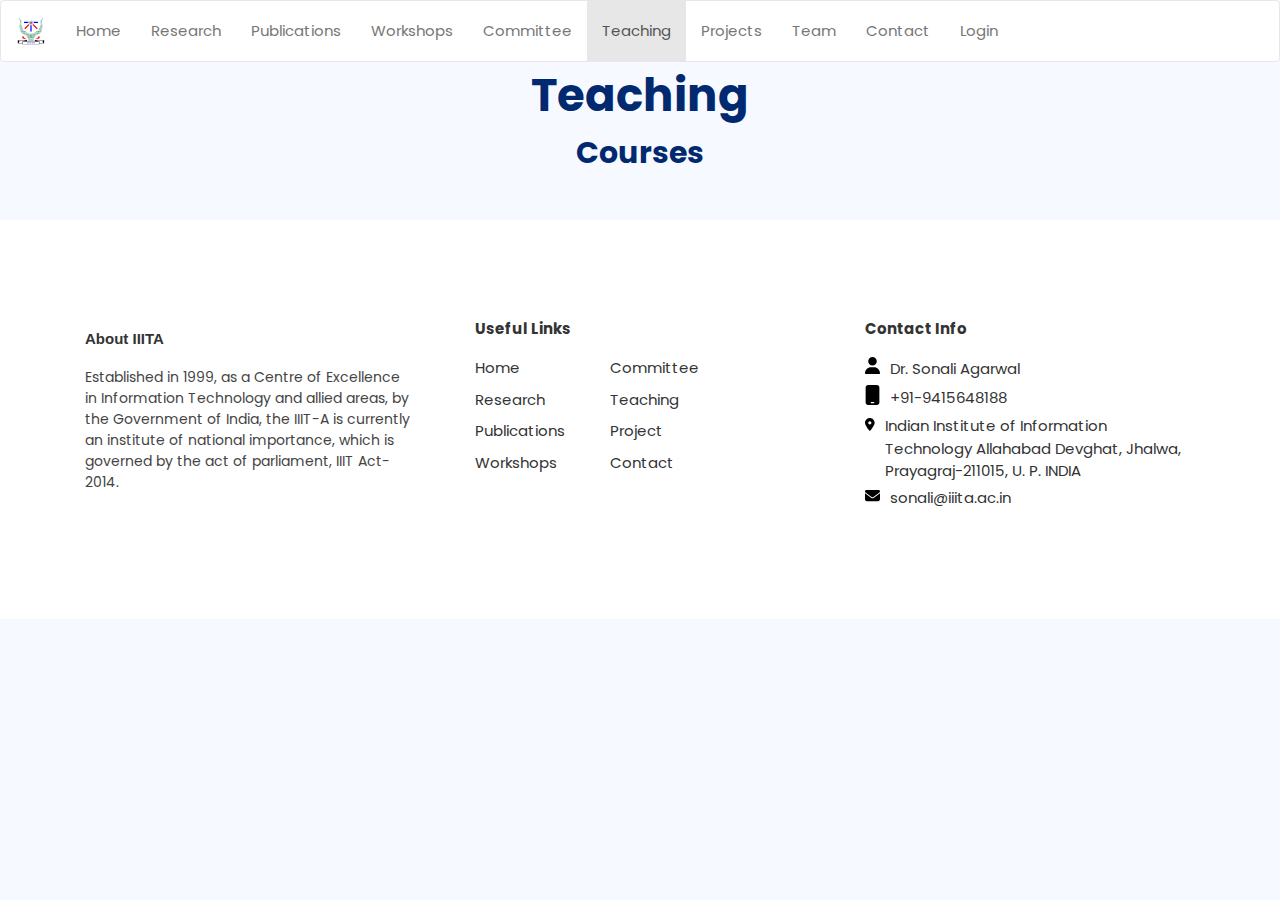
<file: teaching.html>
<!DOCTYPE html>
<html lang="en-US" itemscope itemtype="http://schema.org/WebPage">
  <head>
    <title>IIITA - BDA</title>
    <meta charset="utf-8" />
    <link
        rel="stylesheet"
        href="https://maxcdn.bootstrapcdn.com/bootstrap/3.3.7/css/bootstrap.min.css"
    />
    <script src="https://ajax.googleapis.com/ajax/libs/jquery/3.2.0/jquery.min.js"></script>
    <script src="https://maxcdn.bootstrapcdn.com/bootstrap/3.3.7/js/bootstrap.min.js"></script>
    <link rel="icon" type="image/png" href="./iiit.png" />
    <link
        rel="stylesheet"
        href="https://www.w3schools.com/w3css/4/w3.css"
    />
    <link rel="stylesheet" href="./CSS/style.css" />
    <link
        href="https://fonts.googleapis.com/css2?family=Poppins:ital,wght@0,100;0,200;0,300;0,400;0,500;0,600;0,700;0,800;0,900;1,100;1,200;1,300;1,400;1,500;1,600;1,700;1,800;1,900&display=swap"
        rel="stylesheet"
    />
    <link
        rel="stylesheet"
        href="https://maxcdn.bootstrapcdn.com/font-awesome/4.4.0/css/font-awesome.min.css"
    />
    <link rel="stylesheet" href="./CSS/teaching.css" />
</head>
<body data-spy="scroll" data-target="#navbar-example">
    <nav class="navbar navbar-default"style="margin-bottom:0;background:white">
            <div class="container-fluid">
                <div class="navbar-header">
                    <a href="http://iiita.ac.in"
                        ><img
                            src="./IIIT_logo_transparent.gif"
                            class="navbar-brand"
                            height="60px"
                    /></a>
                </div>
                <ul class="nav navbar-nav">
                    <li><a href="./index.html">Home</a></li>
                    <li><a href="./research.html">Research </a></li>
                    <li><a href="./publications.html">Publications </a></li>
                    <li><a href="./workshop.html">Workshops</a></li>
                    <li><a href="./committee.html">Committee</a></li>
                    <li class="active"><a href="./teaching.html">Teaching</a></li>
                    <li><a href="./projects.html">Projects</a></li>

                    <li><a href="./team.html">Team</a></li>
                    <li ><a href="./contact.html">Contact</a></li>
                    <li>
                      <a href="./type.html"
                          >Login</a
                      >
                  </li>
                </ul>
            </div>
        </nav>
        <div style="font-size:3rem;color:rgb(1, 41, 112);text-align:center;font-weight:bold">Teaching</div>
    <div style="font-size:2rem;color:rgb(1, 41, 112);text-align:center;font-weight:bold;margin-bottom:1rem">Courses</div>
    <div class="course-container">
    </div>
    <div class="scroll-top">
      <i class="fa fa-angle-up"></i>
  </div>
  <section class="footer-section" style="padding: 100px 0">
    <div class="footer_container">
        <div class="pre-footer">
            <ul class="list">
                <li class="list-head">
                    <h6
                        style="
                            font-weight: 700;
                            font-size: 1rem;
                            margin-bottom: 0.5rem;
                            line-height: 1.2;
                        "
                    >
                        About IIITA
                    </h6>
                </li>
                <li class="list-body">
                    <p>
                        Established in 1999, as a Centre of Excellence
                        in Information Technology and allied areas, by
                        the Government of India, the IIIT-A is currently
                        an institute of national importance, which is
                        governed by the act of parliament, IIIT
                        Act-2014.
                    </p>
                </li>
                <li class="list-body text-center">
                    <div class="social-links"></div>
                </li>
            </ul>
            <ul class="list">
                <li class="list-head">
                    <div
                        style="
                            font-weight: 700;
                            font-size: 1rem;
                            margin-bottom: 0.5rem;
                            line-height: 1.2;
                        "
                    >
                        Useful Links
                    </div>
                </li>
                <li class="list-body">
                    <div class="row1">
                        <div class="col1">
                            <a href="index.html">Home</a>
                            <a href="research.html">Research</a>
                            <a href="publications.html">Publications</a>
                            <a href="workshop.html">Workshops</a>
                        </div>
                        <div class="col1">
                            <a href="committee.html">Committee</a>
                            <a href="teaching.html">Teaching</a>
                            <a href="projects.html">Project</a>
                            <a href="contact.html">Contact</a>
                        </div>
                    </div>
                </li>
            </ul>
            <ul class="list">
                <li class="list-head">
                    <div
                        style="
                            font-weight: 700;
                            font-size: 1rem;
                            margin-bottom: 0.5rem;
                            line-height: 1.2;
                        "
                    >
                        Contact Info
                    </div>
                </li>
                <li class="list-body">
                    <div style="display: flex; align-items: center">
                        <div style="margin-right: 10px; width: 1rem">
                            <svg
                                xmlns="http://www.w3.org/2000/svg"
                                viewBox="0 0 448 512"
                            >
                                <!--! Font Awesome Pro 6.4.0 by @fontawesome - https://fontawesome.com License - https://fontawesome.com/license (Commercial License) Copyright 2023 Fonticons, Inc. -->
                                <path
                                    d="M224 256A128 128 0 1 0 224 0a128 128 0 1 0 0 256zm-45.7 48C79.8 304 0 383.8 0 482.3C0 498.7 13.3 512 29.7 512H418.3c16.4 0 29.7-13.3 29.7-29.7C448 383.8 368.2 304 269.7 304H178.3z"
                                />
                            </svg>
                        </div>
                        Dr. Sonali Agarwal
                    </div>
                    <div style="display: flex; align-items: center">
                        <div style="margin-right: 10px; width: 1rem">
                            <svg
                                xmlns="http://www.w3.org/2000/svg"
                                viewBox="0 0 384 512"
                            >
                                <!--! Font Awesome Pro 6.4.0 by @fontawesome - https://fontawesome.com License - https://fontawesome.com/license (Commercial License) Copyright 2023 Fonticons, Inc. -->
                                <path
                                    d="M80 0C44.7 0 16 28.7 16 64V448c0 35.3 28.7 64 64 64H304c35.3 0 64-28.7 64-64V64c0-35.3-28.7-64-64-64H80zm80 432h64c8.8 0 16 7.2 16 16s-7.2 16-16 16H160c-8.8 0-16-7.2-16-16s7.2-16 16-16z"
                                />
                            </svg>
                        </div>
                        +91-9415648188
                    </div>
                    <div style="display: flex">
                        <div style="margin-right: 10px; width: 1.5rem">
                            <svg
                                xmlns="http://www.w3.org/2000/svg"
                                viewBox="0 0 384 512"
                            >
                                <!--! Font Awesome Pro 6.4.0 by @fontawesome - https://fontawesome.com License - https://fontawesome.com/license (Commercial License) Copyright 2023 Fonticons, Inc. -->
                                <path
                                    d="M215.7 499.2C267 435 384 279.4 384 192C384 86 298 0 192 0S0 86 0 192c0 87.4 117 243 168.3 307.2c12.3 15.3 35.1 15.3 47.4 0zM192 128a64 64 0 1 1 0 128 64 64 0 1 1 0-128z"
                                />
                            </svg>
                        </div>
                        Indian Institute of Information Technology
                        Allahabad Devghat, Jhalwa, Prayagraj-211015, U.
                        P. INDIA
                    </div>
                    <div style="display: flex; align-items: center">
                        <div style="margin-right: 10px; width: 1rem">
                            <svg
                                xmlns="http://www.w3.org/2000/svg"
                                viewBox="0 0 512 512"
                            >
                                <!--! Font Awesome Pro 6.4.0 by @fontawesome - https://fontawesome.com License - https://fontawesome.com/license (Commercial License) Copyright 2023 Fonticons, Inc. -->
                                <path
                                    d="M48 64C21.5 64 0 85.5 0 112c0 15.1 7.1 29.3 19.2 38.4L236.8 313.6c11.4 8.5 27 8.5 38.4 0L492.8 150.4c12.1-9.1 19.2-23.3 19.2-38.4c0-26.5-21.5-48-48-48H48zM0 176V384c0 35.3 28.7 64 64 64H448c35.3 0 64-28.7 64-64V176L294.4 339.2c-22.8 17.1-54 17.1-76.8 0L0 176z"
                                />
                            </svg>
                        </div>
                        sonali@iiita.ac.in
                    </div>
                </li>
            </ul>
        </div>
    </div>
</section>
<script src="./JS/index.js"></script>
<script src="./JS/teaching.js"></script>
  </body>
</html>

           
</body>

</html>
</file>
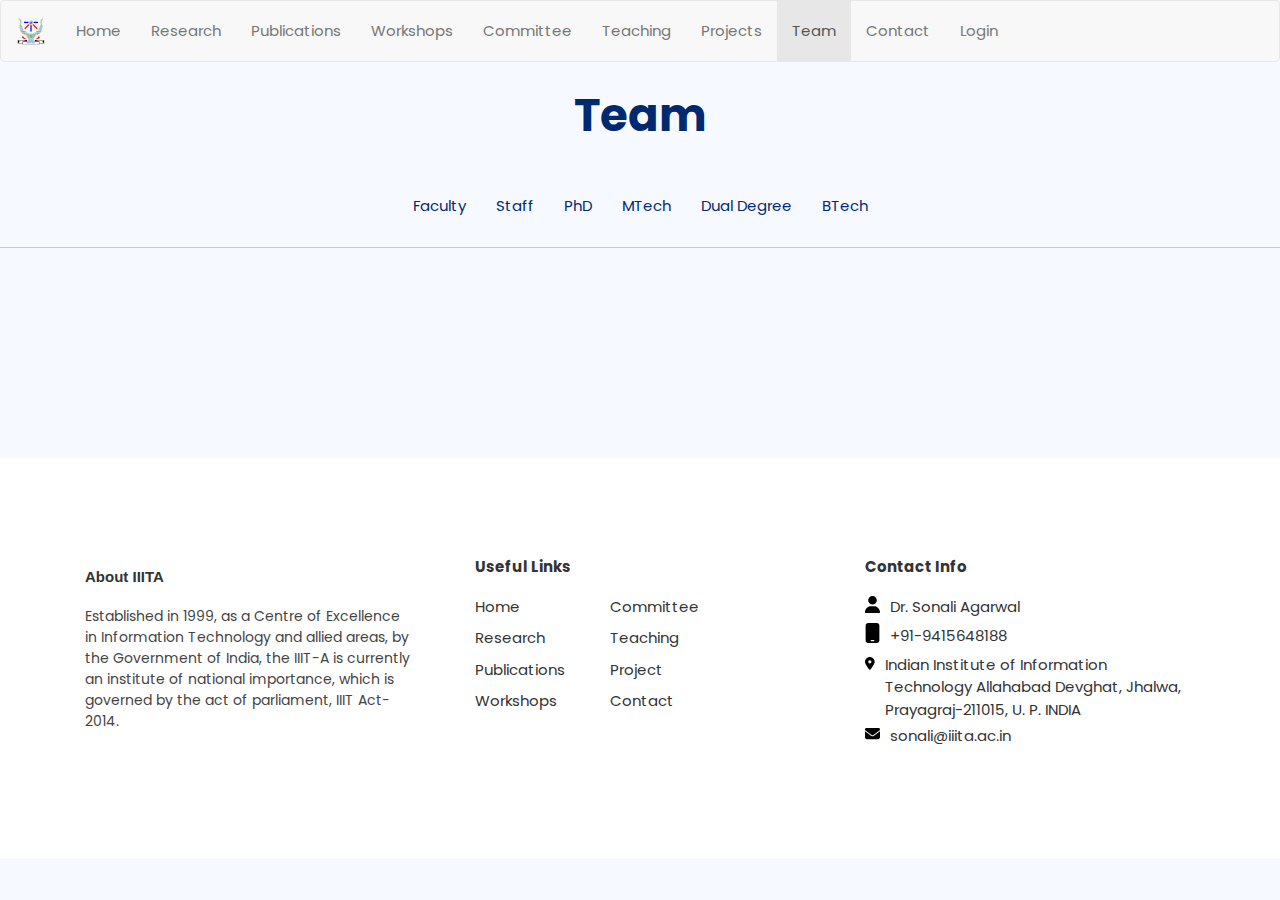
<file: team.html>
<!DOCTYPE html>
<html lang="en">
    <head>
        <title>IIITA - BDA</title>
        <meta charset="utf-8" />
        <link
            rel="stylesheet"
            href="https://maxcdn.bootstrapcdn.com/bootstrap/3.3.7/css/bootstrap.min.css"
        />
        <script src="https://ajax.googleapis.com/ajax/libs/jquery/3.2.0/jquery.min.js"></script>
        <script src="https://maxcdn.bootstrapcdn.com/bootstrap/3.3.7/js/bootstrap.min.js"></script>
        <link rel="icon" type="image/png" href="./iiit.png" />
        <link
            rel="stylesheet"
            href="https://www.w3schools.com/w3css/4/w3.css"
        />
        <link rel="stylesheet" href="./CSS/style.css" />
        <link rel="stylesheet" href="./CSS/team.css" />
        <link
            href="https://fonts.googleapis.com/css2?family=Poppins:ital,wght@0,100;0,200;0,300;0,400;0,500;0,600;0,700;0,800;0,900;1,100;1,200;1,300;1,400;1,500;1,600;1,700;1,800;1,900&display=swap"
            rel="stylesheet"
        />
        <link
            rel="stylesheet"
            href="https://maxcdn.bootstrapcdn.com/font-awesome/4.4.0/css/font-awesome.min.css"
        />
    </head>

    <body onload="plusDivs(-1)">
        <!-- <div id="head_bg">
            <center><h1>Big Data Analytics Lab</h1></center>
            <img
                src="./IIIT_logo_transparent.gif"
                alt="lOGO"
                srcset=""
                class="iiit_logo"
            />
        </div> -->
        <nav class="navbar navbar-default">
            <div class="container-fluid">
                <div class="navbar-header">
                    <a href="http://iiita.ac.in"
                        ><img
                            src="./IIIT_logo_transparent.gif"
                            class="navbar-brand"
                            height="60px"
                    /></a>
                </div>
                <ul class="nav navbar-nav">
                    <li><a href="./index.html">Home</a></li>
                    <li><a href="./research.html">Research </a></li>
                    <li><a href="./publications.html">Publications </a></li>
                    <li><a href="./workshop.html">Workshops</a></li>
                    <li><a href="./committee.html">Committee</a></li>
                    <li><a href="./teaching.html">Teaching</a></li>
                    <li><a href="./projects.html">Projects</a></li>

                    <li class="active"><a href="./team.html">Team</a></li>
                    <li><a href="./contact.html">Contact</a></li>
                    <li>
                        <a href="./type.html">Login</a>
                    </li>
                </ul>
            </div>
        </nav>
        <div
            class="heading"
            style="
                color: rgb(1, 41, 112);
                font-size: 3rem;
                text-align: center;
                font-weight: bold;
                margin-bottom: 1rem;
            "
        >
            Team
        </div>
        <section
            style="
                display: flex;
                align-items: center;
                gap: 2rem;
                flex-wrap: wrap;
                justify-content: center;
                padding: 2rem;
                border-bottom: 1px solid #ccc;
            "
        >
            <div>
                <a
                    href="#faculty"
                    style="color: rgb(1, 41, 112); text-decoration: none"
                    >Faculty
                </a>
            </div>
            <div>
                <a
                    href="#staff"
                    style="color: rgb(1, 41, 112); text-decoration: none"
                    >Staff</a
                >
            </div>
            <div>
                <a
                    href="#phd"
                    style="color: rgb(1, 41, 112); text-decoration: none"
                    >PhD</a
                >
            </div>
            <div>
                <a
                    href="#mtech"
                    style="color: rgb(1, 41, 112); text-decoration: none"
                    >MTech</a
                >
            </div>
            <div>
                <a
                    href="#dual"
                    style="color: rgb(1, 41, 112); text-decoration: none"
                    >Dual Degree</a
                >
            </div>
            <div>
                <a
                    href="#btech"
                    style="color: rgb(1, 41, 112); text-decoration: none"
                    >BTech</a
                >
            </div>
        </section>
        <section class="faculty_section" id="faculty"></section>
        <section class="faculty_section" id="staff"></section>
        <section class="faculty_section" id="phd"></section>
        <section class="faculty_section" id="mtech"></section>
        <section class="faculty_section" id="dual"></section>
        <section class="faculty_section" id="btech"></section>
        <div class="scroll-top">
            <i class="fa fa-angle-up"></i>
        </div>
        <section class="footer-section" style="padding: 100px 0">
            <div class="footer_container">
                <div class="pre-footer">
                    <ul class="list">
                        <li class="list-head">
                            <h6
                                style="
                                    font-weight: 700;
                                    font-size: 1rem;
                                    margin-bottom: 0.5rem;
                                    line-height: 1.2;
                                "
                            >
                                About IIITA
                            </h6>
                        </li>
                        <li class="list-body">
                            <p>
                                Established in 1999, as a Centre of Excellence
                                in Information Technology and allied areas, by
                                the Government of India, the IIIT-A is currently
                                an institute of national importance, which is
                                governed by the act of parliament, IIIT
                                Act-2014.
                            </p>
                        </li>
                        <li class="list-body text-center">
                            <div class="social-links"></div>
                        </li>
                    </ul>
                    <ul class="list">
                        <li class="list-head">
                            <div
                                style="
                                    font-weight: 700;
                                    font-size: 1rem;
                                    margin-bottom: 0.5rem;
                                    line-height: 1.2;
                                "
                            >
                                Useful Links
                            </div>
                        </li>
                        <li class="list-body">
                            <div class="row1">
                                <div class="col1">
                                    <a href="index.html">Home</a>
                                    <a href="research.html">Research</a>
                                    <a href="publications.html">Publications</a>
                                    <a href="workshop.html">Workshops</a>
                                </div>
                                <div class="col1">
                                    <a href="committee.html">Committee</a>
                                    <a href="teaching.html">Teaching</a>
                                    <a href="projects.html">Project</a>
                                    <a href="contact.html">Contact</a>
                                </div>
                            </div>
                        </li>
                    </ul>
                    <ul class="list">
                        <li class="list-head">
                            <div
                                style="
                                    font-weight: 700;
                                    font-size: 1rem;
                                    margin-bottom: 0.5rem;
                                    line-height: 1.2;
                                "
                            >
                                Contact Info
                            </div>
                        </li>
                        <li class="list-body">
                            <div style="display: flex; align-items: center">
                                <div style="margin-right: 10px; width: 1rem">
                                    <svg
                                        xmlns="http://www.w3.org/2000/svg"
                                        viewBox="0 0 448 512"
                                    >
                                        <!--! Font Awesome Pro 6.4.0 by @fontawesome - https://fontawesome.com License - https://fontawesome.com/license (Commercial License) Copyright 2023 Fonticons, Inc. -->
                                        <path
                                            d="M224 256A128 128 0 1 0 224 0a128 128 0 1 0 0 256zm-45.7 48C79.8 304 0 383.8 0 482.3C0 498.7 13.3 512 29.7 512H418.3c16.4 0 29.7-13.3 29.7-29.7C448 383.8 368.2 304 269.7 304H178.3z"
                                        />
                                    </svg>
                                </div>
                                Dr. Sonali Agarwal
                            </div>
                            <div style="display: flex; align-items: center">
                                <div style="margin-right: 10px; width: 1rem">
                                    <svg
                                        xmlns="http://www.w3.org/2000/svg"
                                        viewBox="0 0 384 512"
                                    >
                                        <!--! Font Awesome Pro 6.4.0 by @fontawesome - https://fontawesome.com License - https://fontawesome.com/license (Commercial License) Copyright 2023 Fonticons, Inc. -->
                                        <path
                                            d="M80 0C44.7 0 16 28.7 16 64V448c0 35.3 28.7 64 64 64H304c35.3 0 64-28.7 64-64V64c0-35.3-28.7-64-64-64H80zm80 432h64c8.8 0 16 7.2 16 16s-7.2 16-16 16H160c-8.8 0-16-7.2-16-16s7.2-16 16-16z"
                                        />
                                    </svg>
                                </div>
                                +91-9415648188
                            </div>
                            <div style="display: flex">
                                <div style="margin-right: 10px; width: 1.5rem">
                                    <svg
                                        xmlns="http://www.w3.org/2000/svg"
                                        viewBox="0 0 384 512"
                                    >
                                        <!--! Font Awesome Pro 6.4.0 by @fontawesome - https://fontawesome.com License - https://fontawesome.com/license (Commercial License) Copyright 2023 Fonticons, Inc. -->
                                        <path
                                            d="M215.7 499.2C267 435 384 279.4 384 192C384 86 298 0 192 0S0 86 0 192c0 87.4 117 243 168.3 307.2c12.3 15.3 35.1 15.3 47.4 0zM192 128a64 64 0 1 1 0 128 64 64 0 1 1 0-128z"
                                        />
                                    </svg>
                                </div>
                                Indian Institute of Information Technology
                                Allahabad Devghat, Jhalwa, Prayagraj-211015, U.
                                P. INDIA
                            </div>
                            <div style="display: flex; align-items: center">
                                <div style="margin-right: 10px; width: 1rem">
                                    <svg
                                        xmlns="http://www.w3.org/2000/svg"
                                        viewBox="0 0 512 512"
                                    >
                                        <!--! Font Awesome Pro 6.4.0 by @fontawesome - https://fontawesome.com License - https://fontawesome.com/license (Commercial License) Copyright 2023 Fonticons, Inc. -->
                                        <path
                                            d="M48 64C21.5 64 0 85.5 0 112c0 15.1 7.1 29.3 19.2 38.4L236.8 313.6c11.4 8.5 27 8.5 38.4 0L492.8 150.4c12.1-9.1 19.2-23.3 19.2-38.4c0-26.5-21.5-48-48-48H48zM0 176V384c0 35.3 28.7 64 64 64H448c35.3 0 64-28.7 64-64V176L294.4 339.2c-22.8 17.1-54 17.1-76.8 0L0 176z"
                                        />
                                    </svg>
                                </div>
                                sonali@iiita.ac.in
                            </div>
                        </li>
                    </ul>
                </div>
            </div>
        </section>
        <script src="./JS/index.js"></script>
        <script src="./JS/team.js"></script>
    </body>
</html>
</file>
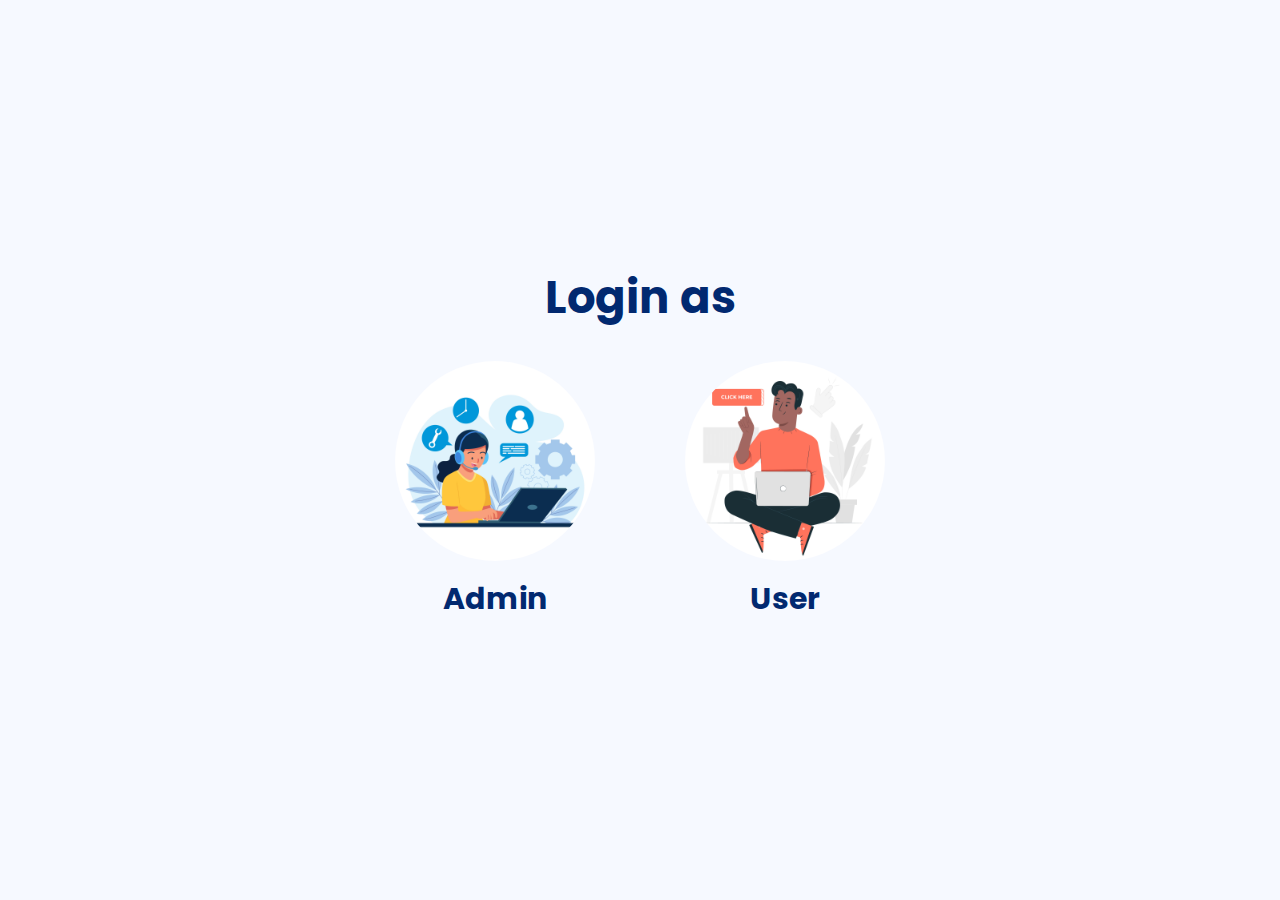
<file: type.html>
<!DOCTYPE html>
<html lang="en">
    <head>
        <title>IIITA - BDA</title>
        <meta charset="utf-8" />
        <link
            rel="stylesheet"
            href="https://maxcdn.bootstrapcdn.com/bootstrap/3.3.7/css/bootstrap.min.css"
        />
        <script src="https://ajax.googleapis.com/ajax/libs/jquery/3.2.0/jquery.min.js"></script>
        <script src="https://maxcdn.bootstrapcdn.com/bootstrap/3.3.7/js/bootstrap.min.js"></script>
        <link rel="icon" type="image/png" href="./iiit.png" />
        <link
            rel="stylesheet"
            href="https://www.w3schools.com/w3css/4/w3.css"
        />
        <link rel="stylesheet" href="./CSS/style.css" />
        <link
            href="https://fonts.googleapis.com/css2?family=Poppins:ital,wght@0,100;0,200;0,300;0,400;0,500;0,600;0,700;0,800;0,900;1,100;1,200;1,300;1,400;1,500;1,600;1,700;1,800;1,900&display=swap"
            rel="stylesheet"
        />
        <link
            rel="stylesheet"
            href="https://maxcdn.bootstrapcdn.com/font-awesome/4.4.0/css/font-awesome.min.css"
        />
        <style>
            body {
                display: flex;
                align-items: center;
                justify-content: center;
                min-height: 100vh;
                flex-direction: column;
                width: 100%;
                gap: 2rem;
            }
            .parent_cont {
                display: flex;
                flex-wrap: wrap;
                align-items: center;
                justify-content: center;
                gap: 6rem;
            }
            .child_cont {
                display: flex;
                flex-direction: column;
                align-items: center;
                justify-content: center;
                gap: 1rem;
            }
            .child_cont img {
                width: 200px;
                border-radius: 50%;
            }
            a {
                text-decoration: none;
            }
        </style>
    </head>
    <body>
        <div
            style="
                font-size: 3rem;
                color: rgb(1, 41, 112);
                text-align: center;
                font-weight: bold;
            "
        >
            Login as
        </div>
        <div class="parent_cont">
            <a href="http://localhost:8080/admin">
                <div class="child_cont">
                    <img src="./PIC/admin.jpg" alt="" />
                    <div
                        style="
                            font-size: 2rem;
                            color: rgb(1, 41, 112);
                            text-align: center;
                            font-weight: bold;
                            margin-bottom: 1rem;
                        "
                    >
                        Admin
                    </div>
                </div>
            </a>
            <a href="./user/login.html">
                <div class="child_cont">
                    <img src="./PIC/user.jpg" alt="User" />
                    <div
                        style="
                            font-size: 2rem;
                            color: rgb(1, 41, 112);
                            text-align: center;
                            font-weight: bold;
                            margin-bottom: 1rem;
                        "
                    >
                        User
                    </div>
                </div>
            </a>
        </div>
    </body>
    <script></script>
</html>
</file>
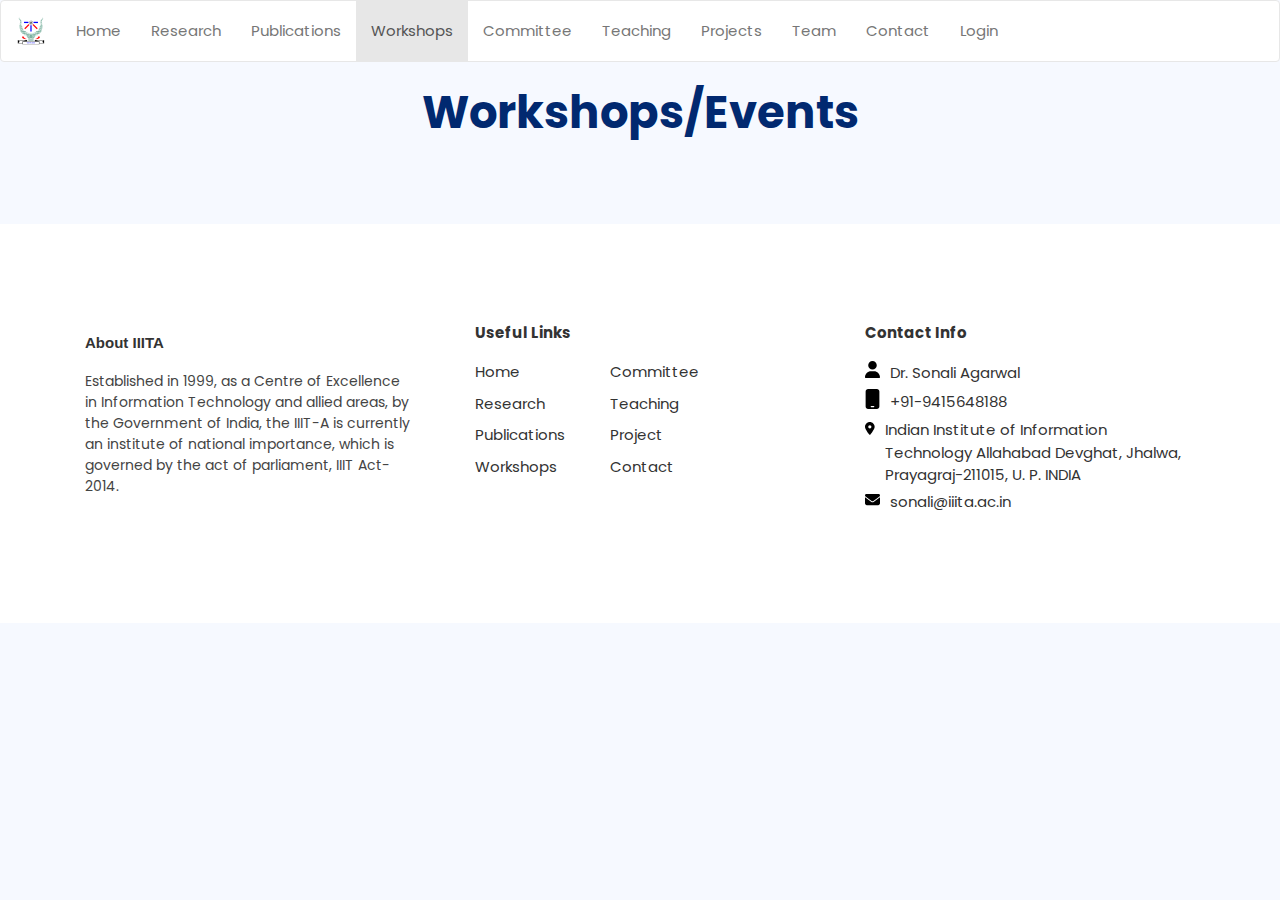
<file: workshop.html>
<!DOCTYPE html>
<html lang="en">
    <head>
        <title>IIITA - BDA</title>
        <meta charset="utf-8" />
        <link
            rel="stylesheet"
            href="https://maxcdn.bootstrapcdn.com/bootstrap/3.3.7/css/bootstrap.min.css"
        />
        <script src="https://ajax.googleapis.com/ajax/libs/jquery/3.2.0/jquery.min.js"></script>
        <script src="https://maxcdn.bootstrapcdn.com/bootstrap/3.3.7/js/bootstrap.min.js"></script>
        <link rel="icon" type="image/png" href="./iiit.png" />
        <link
            rel="stylesheet"
            href="https://www.w3schools.com/w3css/4/w3.css"
        />
        <link rel="stylesheet" href="./CSS/style.css" />
        <link
            href="https://fonts.googleapis.com/css2?family=Poppins:ital,wght@0,100;0,200;0,300;0,400;0,500;0,600;0,700;0,800;0,900;1,100;1,200;1,300;1,400;1,500;1,600;1,700;1,800;1,900&display=swap"
            rel="stylesheet"
        />
        <link
            rel="stylesheet"
            href="https://maxcdn.bootstrapcdn.com/font-awesome/4.4.0/css/font-awesome.min.css"
        />
        <link rel="stylesheet" href="./CSS/workshop.css" />
    </head>

    <body>
        <!-- <div id="head_bg">
            <center><h1>Big Data Analytics Lab</h1></center>
            <img
                src="./IIIT_logo_transparent.gif"
                alt="lOGO"
                srcset=""
                class="iiit_logo"
            />
        </div> -->
        <nav
            class="navbar navbar-default"
            style="margin-bottom: 0; background: white"
        >
            <div class="container-fluid">
                <div class="navbar-header">
                    <a href="http://iiita.ac.in"
                        ><img
                            src="./IIIT_logo_transparent.gif"
                            class="navbar-brand"
                            height="60px"
                    /></a>
                </div>
                <ul class="nav navbar-nav">
                    <li><a href="./index.html">Home</a></li>
                    <li><a href="./research.html">Research </a></li>
                    <li><a href="./publications.html">Publications </a></li>
                    <li class="active">
                        <a href="./workshop.html">Workshops</a>
                    </li>
                    <li><a href="./committee.html">Committee</a></li>
                    <li><a href="./teaching.html">Teaching</a></li>
                    <li><a href="./projects.html">Projects</a></li>

                    <li><a href="./team.html">Team</a></li>

                    <li><a href="./contact.html">Contact</a></li>
                    <li>
                        <a href="./type.html">Login</a>
                    </li>
                </ul>
            </div>
        </nav>
        <section class="page-top">
            <div class="container">
                <div class="row">
                    <div class="heading" style="color: rgb(1, 41, 112)">
                        Workshops/Events
                    </div>
                </div>
            </div>
        </section>
        <section>
            <div class="workshop-container"></div>
        </section>
        <section class="footer-section" style="padding: 100px 0">
            <div class="footer_container">
                <div class="pre-footer">
                    <ul class="list">
                        <li class="list-head">
                            <h6
                                style="
                                    font-weight: 700;
                                    font-size: 1rem;
                                    margin-bottom: 0.5rem;
                                    line-height: 1.2;
                                "
                            >
                                About IIITA
                            </h6>
                        </li>
                        <li class="list-body">
                            <p>
                                Established in 1999, as a Centre of Excellence
                                in Information Technology and allied areas, by
                                the Government of India, the IIIT-A is currently
                                an institute of national importance, which is
                                governed by the act of parliament, IIIT
                                Act-2014.
                            </p>
                        </li>
                        <li class="list-body text-center">
                            <div class="social-links"></div>
                        </li>
                    </ul>
                    <ul class="list">
                        <li class="list-head">
                            <div
                                style="
                                    font-weight: 700;
                                    font-size: 1rem;
                                    margin-bottom: 0.5rem;
                                    line-height: 1.2;
                                "
                            >
                                Useful Links
                            </div>
                        </li>
                        <li class="list-body">
                            <div class="row1">
                                <div class="col1">
                                    <a href="index.html">Home</a>
                                    <a href="research.html">Research</a>
                                    <a href="publications.html">Publications</a>
                                    <a href="workshop.html">Workshops</a>
                                </div>
                                <div class="col1">
                                    <a href="committee.html">Committee</a>
                                    <a href="teaching.html">Teaching</a>
                                    <a href="projects.html">Project</a>
                                    <a href="contact.html">Contact</a>
                                </div>
                            </div>
                        </li>
                    </ul>
                    <ul class="list">
                        <li class="list-head">
                            <div
                                style="
                                    font-weight: 700;
                                    font-size: 1rem;
                                    margin-bottom: 0.5rem;
                                    line-height: 1.2;
                                "
                            >
                                Contact Info
                            </div>
                        </li>
                        <li class="list-body">
                            <div style="display: flex; align-items: center">
                                <div style="margin-right: 10px; width: 1rem">
                                    <svg
                                        xmlns="http://www.w3.org/2000/svg"
                                        viewBox="0 0 448 512"
                                    >
                                        <!--! Font Awesome Pro 6.4.0 by @fontawesome - https://fontawesome.com License - https://fontawesome.com/license (Commercial License) Copyright 2023 Fonticons, Inc. -->
                                        <path
                                            d="M224 256A128 128 0 1 0 224 0a128 128 0 1 0 0 256zm-45.7 48C79.8 304 0 383.8 0 482.3C0 498.7 13.3 512 29.7 512H418.3c16.4 0 29.7-13.3 29.7-29.7C448 383.8 368.2 304 269.7 304H178.3z"
                                        />
                                    </svg>
                                </div>
                                Dr. Sonali Agarwal
                            </div>
                            <div style="display: flex; align-items: center">
                                <div style="margin-right: 10px; width: 1rem">
                                    <svg
                                        xmlns="http://www.w3.org/2000/svg"
                                        viewBox="0 0 384 512"
                                    >
                                        <!--! Font Awesome Pro 6.4.0 by @fontawesome - https://fontawesome.com License - https://fontawesome.com/license (Commercial License) Copyright 2023 Fonticons, Inc. -->
                                        <path
                                            d="M80 0C44.7 0 16 28.7 16 64V448c0 35.3 28.7 64 64 64H304c35.3 0 64-28.7 64-64V64c0-35.3-28.7-64-64-64H80zm80 432h64c8.8 0 16 7.2 16 16s-7.2 16-16 16H160c-8.8 0-16-7.2-16-16s7.2-16 16-16z"
                                        />
                                    </svg>
                                </div>
                                +91-9415648188
                            </div>
                            <div style="display: flex">
                                <div style="margin-right: 10px; width: 1.5rem">
                                    <svg
                                        xmlns="http://www.w3.org/2000/svg"
                                        viewBox="0 0 384 512"
                                    >
                                        <!--! Font Awesome Pro 6.4.0 by @fontawesome - https://fontawesome.com License - https://fontawesome.com/license (Commercial License) Copyright 2023 Fonticons, Inc. -->
                                        <path
                                            d="M215.7 499.2C267 435 384 279.4 384 192C384 86 298 0 192 0S0 86 0 192c0 87.4 117 243 168.3 307.2c12.3 15.3 35.1 15.3 47.4 0zM192 128a64 64 0 1 1 0 128 64 64 0 1 1 0-128z"
                                        />
                                    </svg>
                                </div>
                                Indian Institute of Information Technology
                                Allahabad Devghat, Jhalwa, Prayagraj-211015, U.
                                P. INDIA
                            </div>
                            <div style="display: flex; align-items: center">
                                <div style="margin-right: 10px; width: 1rem">
                                    <svg
                                        xmlns="http://www.w3.org/2000/svg"
                                        viewBox="0 0 512 512"
                                    >
                                        <!--! Font Awesome Pro 6.4.0 by @fontawesome - https://fontawesome.com License - https://fontawesome.com/license (Commercial License) Copyright 2023 Fonticons, Inc. -->
                                        <path
                                            d="M48 64C21.5 64 0 85.5 0 112c0 15.1 7.1 29.3 19.2 38.4L236.8 313.6c11.4 8.5 27 8.5 38.4 0L492.8 150.4c12.1-9.1 19.2-23.3 19.2-38.4c0-26.5-21.5-48-48-48H48zM0 176V384c0 35.3 28.7 64 64 64H448c35.3 0 64-28.7 64-64V176L294.4 339.2c-22.8 17.1-54 17.1-76.8 0L0 176z"
                                        />
                                    </svg>
                                </div>
                                sonali@iiita.ac.in
                            </div>
                        </li>
                    </ul>
                </div>
            </div>
        </section>
        <script src="./JS/workshop.js"></script>
    </body>
</html>
</file>
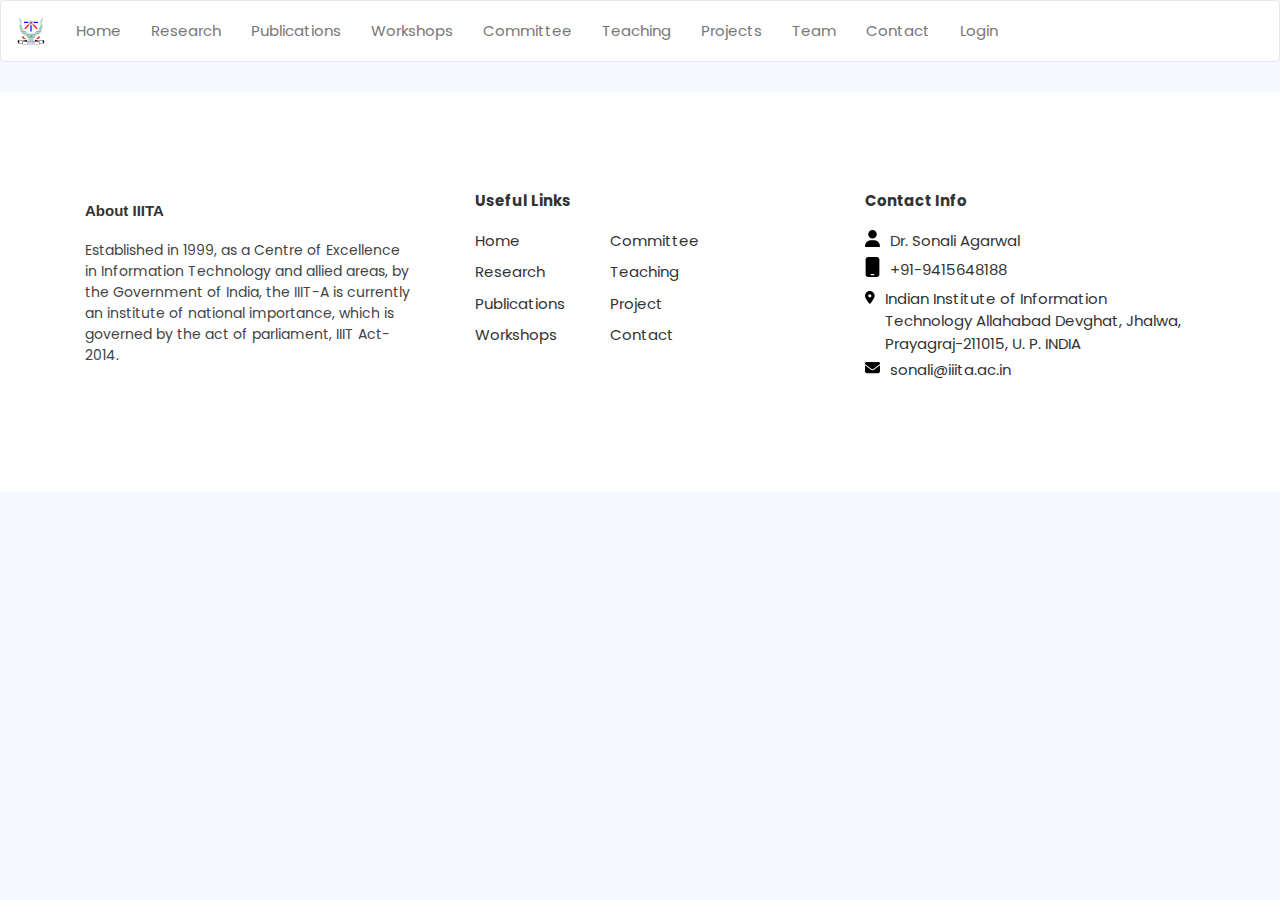
<file: user/home.html>
<!DOCTYPE html>
<html lang="en">
    <head>
        <title>IIITA - BDA</title>
        <meta charset="utf-8" />
        <link
            rel="stylesheet"
            href="https://maxcdn.bootstrapcdn.com/bootstrap/3.3.7/css/bootstrap.min.css"
        />
        <script src="https://ajax.googleapis.com/ajax/libs/jquery/3.2.0/jquery.min.js"></script>
        <script src="https://maxcdn.bootstrapcdn.com/bootstrap/3.3.7/js/bootstrap.min.js"></script>
        <link rel="icon" type="image/png" href="../iiit.png" />
        <link
            rel="stylesheet"
            href="https://www.w3schools.com/w3css/4/w3.css"
        />
        <link rel="stylesheet" href="../CSS/style.css" />
        <link rel="stylesheet" href="../CSS/user.css" />
        <link
            href="https://fonts.googleapis.com/css2?family=Poppins:ital,wght@0,100;0,200;0,300;0,400;0,500;0,600;0,700;0,800;0,900;1,100;1,200;1,300;1,400;1,500;1,600;1,700;1,800;1,900&display=swap"
            rel="stylesheet"
        />
        <link
            rel="stylesheet"
            href="https://maxcdn.bootstrapcdn.com/font-awesome/4.4.0/css/font-awesome.min.css"
        />
    </head>
    <body>
        <nav class="navbar navbar-default" style="background: white">
            <div class="container-fluid">
                <div class="navbar-header">
                    <a href="http://iiita.ac.in"
                        ><img
                            src="../IIIT_logo_transparent.gif"
                            class="navbar-brand"
                            height="60px"
                    /></a>
                </div>
                <ul class="nav navbar-nav">
                    <li><a href="../index.html">Home</a></li>
                    <li><a href="../research.html">Research </a></li>
                    <li><a href="../publications.html">Publications </a></li>
                    <li><a href="../workshop.html">Workshops</a></li>
                    <li><a href="../committee.html">Committee</a></li>
                    <li><a href="../teaching.html">Teaching</a></li>
                    <li><a href="./projects.html">Projects</a></li>

                    <li><a href="../team.html">Team</a></li>
                    <li><a href="../contact.html">Contact</a></li>
                    <li>
                        <a href="./register.html">Login</a>
                    </li>
                </ul>
            </div>
        </nav>

        <div class="home_container"></div>
        <section class="footer-section" style="padding: 100px 0">
            <div class="footer_container">
                <div class="pre-footer">
                    <ul class="list">
                        <li class="list-head">
                            <h6
                                style="
                                    font-weight: 700;
                                    font-size: 1rem;
                                    margin-bottom: 0.5rem;
                                    line-height: 1.2;
                                "
                            >
                                About IIITA
                            </h6>
                        </li>
                        <li class="list-body">
                            <p>
                                Established in 1999, as a Centre of Excellence
                                in Information Technology and allied areas, by
                                the Government of India, the IIIT-A is currently
                                an institute of national importance, which is
                                governed by the act of parliament, IIIT
                                Act-2014.
                            </p>
                        </li>
                        <li class="list-body text-center">
                            <div class="social-links"></div>
                        </li>
                    </ul>
                    <ul class="list">
                        <li class="list-head">
                            <div
                                style="
                                    font-weight: 700;
                                    font-size: 1rem;
                                    margin-bottom: 0.5rem;
                                    line-height: 1.2;
                                "
                            >
                                Useful Links
                            </div>
                        </li>
                        <li class="list-body">
                            <div class="row1">
                                <div class="col1">
                                    <a href="index.html">Home</a>
                                    <a href="research.html">Research</a>
                                    <a href="publications.html">Publications</a>
                                    <a href="workshop.html">Workshops</a>
                                </div>
                                <div class="col1">
                                    <a href="committee.html">Committee</a>
                                    <a href="teaching.html">Teaching</a>
                                    <a href="projects.html">Project</a>
                                    <a href="contact.html">Contact</a>
                                </div>
                            </div>
                        </li>
                    </ul>
                    <ul class="list">
                        <li class="list-head">
                            <div
                                style="
                                    font-weight: 700;
                                    font-size: 1rem;
                                    margin-bottom: 0.5rem;
                                    line-height: 1.2;
                                "
                            >
                                Contact Info
                            </div>
                        </li>
                        <li class="list-body">
                            <div style="display: flex; align-items: center">
                                <div style="margin-right: 10px; width: 1rem">
                                    <svg
                                        xmlns="http://www.w3.org/2000/svg"
                                        viewBox="0 0 448 512"
                                    >
                                        <!--! Font Awesome Pro 6.4.0 by @fontawesome - https://fontawesome.com License - https://fontawesome.com/license (Commercial License) Copyright 2023 Fonticons, Inc. -->
                                        <path
                                            d="M224 256A128 128 0 1 0 224 0a128 128 0 1 0 0 256zm-45.7 48C79.8 304 0 383.8 0 482.3C0 498.7 13.3 512 29.7 512H418.3c16.4 0 29.7-13.3 29.7-29.7C448 383.8 368.2 304 269.7 304H178.3z"
                                        />
                                    </svg>
                                </div>
                                Dr. Sonali Agarwal
                            </div>
                            <div style="display: flex; align-items: center">
                                <div style="margin-right: 10px; width: 1rem">
                                    <svg
                                        xmlns="http://www.w3.org/2000/svg"
                                        viewBox="0 0 384 512"
                                    >
                                        <!--! Font Awesome Pro 6.4.0 by @fontawesome - https://fontawesome.com License - https://fontawesome.com/license (Commercial License) Copyright 2023 Fonticons, Inc. -->
                                        <path
                                            d="M80 0C44.7 0 16 28.7 16 64V448c0 35.3 28.7 64 64 64H304c35.3 0 64-28.7 64-64V64c0-35.3-28.7-64-64-64H80zm80 432h64c8.8 0 16 7.2 16 16s-7.2 16-16 16H160c-8.8 0-16-7.2-16-16s7.2-16 16-16z"
                                        />
                                    </svg>
                                </div>
                                +91-9415648188
                            </div>
                            <div style="display: flex">
                                <div style="margin-right: 10px; width: 1.5rem">
                                    <svg
                                        xmlns="http://www.w3.org/2000/svg"
                                        viewBox="0 0 384 512"
                                    >
                                        <!--! Font Awesome Pro 6.4.0 by @fontawesome - https://fontawesome.com License - https://fontawesome.com/license (Commercial License) Copyright 2023 Fonticons, Inc. -->
                                        <path
                                            d="M215.7 499.2C267 435 384 279.4 384 192C384 86 298 0 192 0S0 86 0 192c0 87.4 117 243 168.3 307.2c12.3 15.3 35.1 15.3 47.4 0zM192 128a64 64 0 1 1 0 128 64 64 0 1 1 0-128z"
                                        />
                                    </svg>
                                </div>
                                Indian Institute of Information Technology
                                Allahabad Devghat, Jhalwa, Prayagraj-211015, U.
                                P. INDIA
                            </div>
                            <div style="display: flex; align-items: center">
                                <div style="margin-right: 10px; width: 1rem">
                                    <svg
                                        xmlns="http://www.w3.org/2000/svg"
                                        viewBox="0 0 512 512"
                                    >
                                        <!--! Font Awesome Pro 6.4.0 by @fontawesome - https://fontawesome.com License - https://fontawesome.com/license (Commercial License) Copyright 2023 Fonticons, Inc. -->
                                        <path
                                            d="M48 64C21.5 64 0 85.5 0 112c0 15.1 7.1 29.3 19.2 38.4L236.8 313.6c11.4 8.5 27 8.5 38.4 0L492.8 150.4c12.1-9.1 19.2-23.3 19.2-38.4c0-26.5-21.5-48-48-48H48zM0 176V384c0 35.3 28.7 64 64 64H448c35.3 0 64-28.7 64-64V176L294.4 339.2c-22.8 17.1-54 17.1-76.8 0L0 176z"
                                        />
                                    </svg>
                                </div>
                                sonali@iiita.ac.in
                            </div>
                        </li>
                    </ul>
                </div>
            </div>
        </section>
        <div
            class="modal fade"
            id="exampleModal"
            tabindex="-1"
            role="dialog"
            aria-labelledby="exampleModalLabel"
            aria-hidden="true"
        >
            <div class="modal-dialog" role="document">
                <div class="modal-content">
                    <div class="modal-header">
                        <h5
                            class="modal-title"
                            id="exampleModalLabel"
                            style="
                                color: rgb(1, 41, 112);
                                font-size: 2rem;
                                font-weight: bold;
                            "
                        >
                            New Publication
                        </h5>
                        <button
                            type="button"
                            class="close"
                            data-dismiss="modal"
                            aria-label="Close"
                        >
                            <span aria-hidden="true">&times;</span>
                        </button>
                    </div>
                    <div class="modal-body">
                        <form action="" id="publication">
                            <div class="form-group">
                                <label for="title">
                                    <input
                                        type="text"
                                        name="title"
                                        id="title"
                                        required
                                        placeholder="Enter Title"
                                        class="form-control"
                                    />
                                </label>
                            </div>
                            <div class="form-group">
                                <label for="link">
                                    <input
                                        type="url"
                                        name="link"
                                        id="link"
                                        required
                                        placeholder="Enter Link"
                                        class="form-control"
                                    />
                                </label>
                            </div>
                            <div class="form-group">
                                <label for="description">
                                    <textarea
                                        name="description"
                                        id="description"
                                        cols="40"
                                        rows="10"
                                        placeholder="Fill a brief description about publication"
                                        class="form-control"
                                    ></textarea>
                                </label>
                            </div>
                            <button
                                type="submit"
                                class="btn btn-primary mb-5"
                                style="background-color: rgb(1, 41, 112)"
                            >
                                Add
                            </button>
                        </form>
                    </div>
                    <div class="modal-footer">
                        <button
                            type="button"
                            class="btn btn-secondary"
                            data-dismiss="modal"
                        >
                            Close
                        </button>
                    </div>
                </div>
            </div>
        </div>
        <script src="./index.js"></script>
        <script>
            const addNewPublication = async (e) => {
                e.preventDefault();
                const form = document.getElementById("publication");
                let data = new FormData(form);
                const urlParams = new URLSearchParams(location.search);
                const username = urlParams.get("q");
                console.log(JSON.stringify(Object.fromEntries(data)));
                let res = await fetch(
                    "http://localhost:8080/user/newpublication/" + username,
                    {
                        method: "POST",
                        headers: {
                            Accept: "application/json",
                            "Content-Type": "application/json",
                        },
                        body: JSON.stringify(Object.fromEntries(data)),
                    }
                );
                if (res.status == 200) {
                    alert("Publication added successfully");
                } else {
                    alert("Failed to publish");
                }
                return false;
            };
            document
                .querySelector("#publication")
                .addEventListener("submit", addNewPublication);
        </script>
    </body>
</html>
</file>
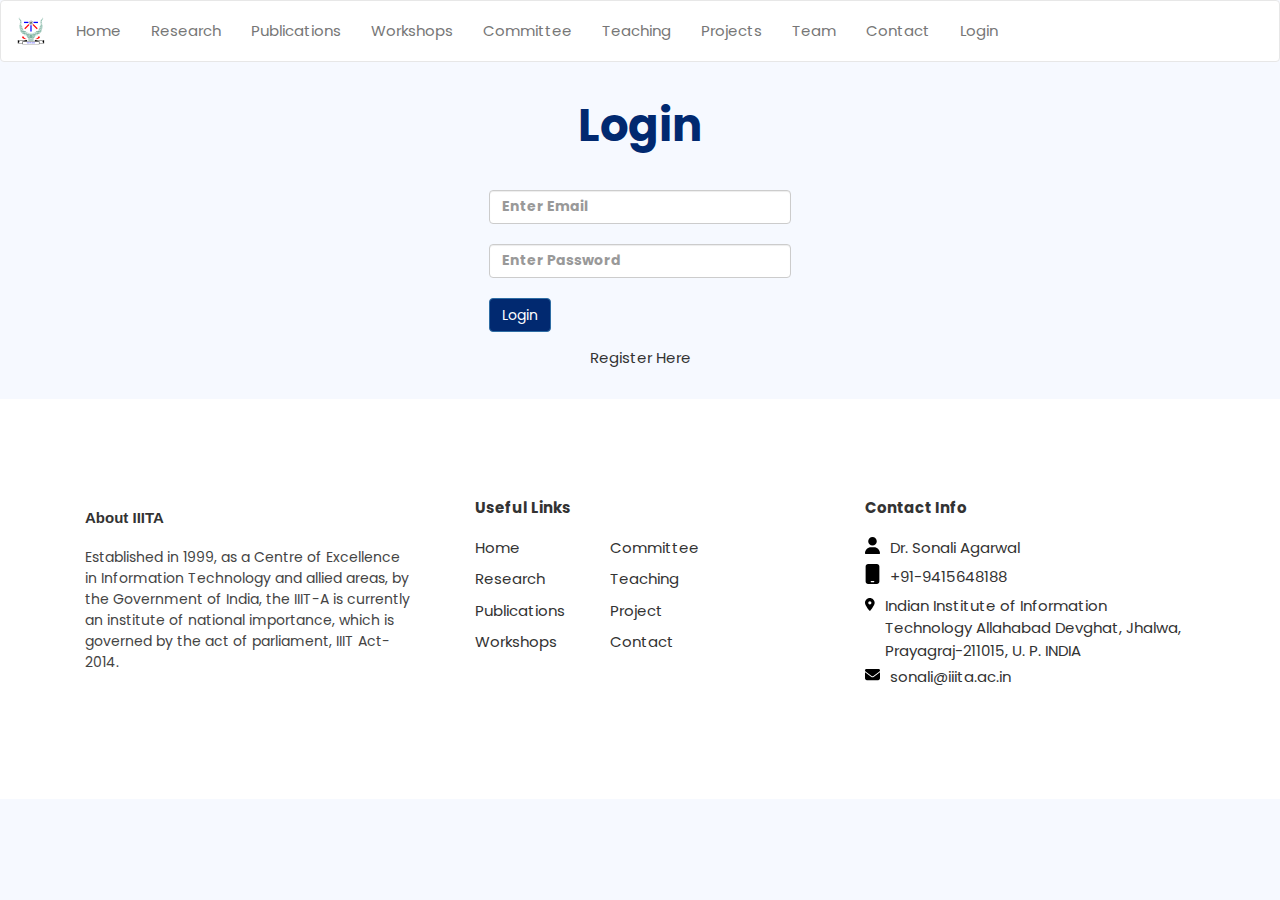
<file: user/login.html>
<!DOCTYPE html>
<html lang="en">
    <head>
        <title>IIITA - BDA</title>
        <meta charset="utf-8" />
        <link
            rel="stylesheet"
            href="https://maxcdn.bootstrapcdn.com/bootstrap/3.3.7/css/bootstrap.min.css"
        />
        <script src="https://ajax.googleapis.com/ajax/libs/jquery/3.2.0/jquery.min.js"></script>
        <script src="https://maxcdn.bootstrapcdn.com/bootstrap/3.3.7/js/bootstrap.min.js"></script>
        <link rel="icon" type="image/png" href="../iiit.png" />
        <link
            rel="stylesheet"
            href="https://www.w3schools.com/w3css/4/w3.css"
        />
        <link rel="stylesheet" href="../CSS/style.css" />
        <link
            href="https://fonts.googleapis.com/css2?family=Poppins:ital,wght@0,100;0,200;0,300;0,400;0,500;0,600;0,700;0,800;0,900;1,100;1,200;1,300;1,400;1,500;1,600;1,700;1,800;1,900&display=swap"
            rel="stylesheet"
        />

        <style>
            .btn-container {
                display: flex;
                align-items: center;
                justify-content: center;
                gap: 1rem;
            }
        </style>
    </head>
    <body>
        <nav
            class="navbar navbar-default"
            style="background: white; margin-bottom: 0"
        >
            <div class="container-fluid">
                <div class="navbar-header">
                    <a href="http://iiita.ac.in"
                        ><img
                            src="../IIIT_logo_transparent.gif"
                            class="navbar-brand"
                            height="60px"
                    /></a>
                </div>
                <ul class="nav navbar-nav">
                    <li><a href="../index.html">Home</a></li>
                    <li><a href="../research.html">Research </a></li>
                    <li>
                        <a href="../publications.html">Publications </a>
                    </li>
                    <li><a href="../workshop.html">Workshops</a></li>
                    <li><a href="../committee.html">Committee</a></li>
                    <li><a href="../teaching.html">Teaching</a></li>
                    <li><a href="./projects.html">Projects</a></li>

                    <li><a href="../team.html">Team</a></li>
                    <li><a href="../contact.html">Contact</a></li>
                    <li>
                        <a href="../type.html">Login</a>
                    </li>
                </ul>
            </div>
        </nav>
        <div
            style="
                font-size: 3rem;
                color: rgb(1, 41, 112);
                text-align: center;
                font-weight: bold;
                margin-top: 2rem;
            "
        >
            Login
        </div>
        <div
            style="
                display: flex;
                align-items: center;
                justify-content: center;
                width: 100%;
                flex-direction: column;
                gap: 1rem;
                margin-top: 2rem;
            "
        >
            <form action="" id="register">
                <div class="form-group">
                    <label for="username">
                        <input
                            type="text"
                            name="username"
                            id="username"
                            required
                            placeholder="Enter Email"
                            class="form-control"
                        />
                    </label>
                </div>
                <div class="form-group">
                    <label for="password">
                        <input
                            type="password"
                            name="password"
                            id="password"
                            required
                            placeholder="Enter Password"
                            class="form-control"
                        />
                    </label>
                </div>
                <button
                    type="submit"
                    class="btn btn-primary mb-5"
                    style="background-color: rgb(1, 41, 112)"
                >
                    Login
                </button>
            </form>

            <a href="./register.html">Register Here</a>
        </div>
        <section class="footer-section" style="padding: 100px 0">
            <div class="footer_container">
                <div class="pre-footer">
                    <ul class="list">
                        <li class="list-head">
                            <h6
                                style="
                                    font-weight: 700;
                                    font-size: 1rem;
                                    margin-bottom: 0.5rem;
                                    line-height: 1.2;
                                "
                            >
                                About IIITA
                            </h6>
                        </li>
                        <li class="list-body">
                            <p>
                                Established in 1999, as a Centre of Excellence
                                in Information Technology and allied areas, by
                                the Government of India, the IIIT-A is currently
                                an institute of national importance, which is
                                governed by the act of parliament, IIIT
                                Act-2014.
                            </p>
                        </li>
                        <li class="list-body text-center">
                            <div class="social-links"></div>
                        </li>
                    </ul>
                    <ul class="list">
                        <li class="list-head">
                            <div
                                style="
                                    font-weight: 700;
                                    font-size: 1rem;
                                    margin-bottom: 0.5rem;
                                    line-height: 1.2;
                                "
                            >
                                Useful Links
                            </div>
                        </li>
                        <li class="list-body">
                            <div class="row1">
                                <div class="col1">
                                    <a href="index.html">Home</a>
                                    <a href="research.html">Research</a>
                                    <a href="publications.html">Publications</a>
                                    <a href="workshop.html">Workshops</a>
                                </div>
                                <div class="col1">
                                    <a href="committee.html">Committee</a>
                                    <a href="teaching.html">Teaching</a>
                                    <a href="projects.html">Project</a>
                                    <a href="contact.html">Contact</a>
                                </div>
                            </div>
                        </li>
                    </ul>
                    <ul class="list">
                        <li class="list-head">
                            <div
                                style="
                                    font-weight: 700;
                                    font-size: 1rem;
                                    margin-bottom: 0.5rem;
                                    line-height: 1.2;
                                "
                            >
                                Contact Info
                            </div>
                        </li>
                        <li class="list-body">
                            <div style="display: flex; align-items: center">
                                <div style="margin-right: 10px; width: 1rem">
                                    <svg
                                        xmlns="http://www.w3.org/2000/svg"
                                        viewBox="0 0 448 512"
                                    >
                                        <!--! Font Awesome Pro 6.4.0 by @fontawesome - https://fontawesome.com License - https://fontawesome.com/license (Commercial License) Copyright 2023 Fonticons, Inc. -->
                                        <path
                                            d="M224 256A128 128 0 1 0 224 0a128 128 0 1 0 0 256zm-45.7 48C79.8 304 0 383.8 0 482.3C0 498.7 13.3 512 29.7 512H418.3c16.4 0 29.7-13.3 29.7-29.7C448 383.8 368.2 304 269.7 304H178.3z"
                                        />
                                    </svg>
                                </div>
                                Dr. Sonali Agarwal
                            </div>
                            <div style="display: flex; align-items: center">
                                <div style="margin-right: 10px; width: 1rem">
                                    <svg
                                        xmlns="http://www.w3.org/2000/svg"
                                        viewBox="0 0 384 512"
                                    >
                                        <!--! Font Awesome Pro 6.4.0 by @fontawesome - https://fontawesome.com License - https://fontawesome.com/license (Commercial License) Copyright 2023 Fonticons, Inc. -->
                                        <path
                                            d="M80 0C44.7 0 16 28.7 16 64V448c0 35.3 28.7 64 64 64H304c35.3 0 64-28.7 64-64V64c0-35.3-28.7-64-64-64H80zm80 432h64c8.8 0 16 7.2 16 16s-7.2 16-16 16H160c-8.8 0-16-7.2-16-16s7.2-16 16-16z"
                                        />
                                    </svg>
                                </div>
                                +91-9415648188
                            </div>
                            <div style="display: flex">
                                <div style="margin-right: 10px; width: 1.5rem">
                                    <svg
                                        xmlns="http://www.w3.org/2000/svg"
                                        viewBox="0 0 384 512"
                                    >
                                        <!--! Font Awesome Pro 6.4.0 by @fontawesome - https://fontawesome.com License - https://fontawesome.com/license (Commercial License) Copyright 2023 Fonticons, Inc. -->
                                        <path
                                            d="M215.7 499.2C267 435 384 279.4 384 192C384 86 298 0 192 0S0 86 0 192c0 87.4 117 243 168.3 307.2c12.3 15.3 35.1 15.3 47.4 0zM192 128a64 64 0 1 1 0 128 64 64 0 1 1 0-128z"
                                        />
                                    </svg>
                                </div>
                                Indian Institute of Information Technology
                                Allahabad Devghat, Jhalwa, Prayagraj-211015, U.
                                P. INDIA
                            </div>
                            <div style="display: flex; align-items: center">
                                <div style="margin-right: 10px; width: 1rem">
                                    <svg
                                        xmlns="http://www.w3.org/2000/svg"
                                        viewBox="0 0 512 512"
                                    >
                                        <!--! Font Awesome Pro 6.4.0 by @fontawesome - https://fontawesome.com License - https://fontawesome.com/license (Commercial License) Copyright 2023 Fonticons, Inc. -->
                                        <path
                                            d="M48 64C21.5 64 0 85.5 0 112c0 15.1 7.1 29.3 19.2 38.4L236.8 313.6c11.4 8.5 27 8.5 38.4 0L492.8 150.4c12.1-9.1 19.2-23.3 19.2-38.4c0-26.5-21.5-48-48-48H48zM0 176V384c0 35.3 28.7 64 64 64H448c35.3 0 64-28.7 64-64V176L294.4 339.2c-22.8 17.1-54 17.1-76.8 0L0 176z"
                                        />
                                    </svg>
                                </div>
                                sonali@iiita.ac.in
                            </div>
                        </li>
                    </ul>
                </div>
            </div>
        </section>
        <script
            src="https://code.jquery.com/jquery-3.2.1.slim.min.js"
            integrity="sha384-KJ3o2DKtIkvYIK3UENzmM7KCkRr/rE9/Qpg6aAZGJwFDMVNA/GpGFF93hXpG5KkN"
            crossorigin="anonymous"
        ></script>
        <script
            src="https://cdn.jsdelivr.net/npm/popper.js@1.12.9/dist/umd/popper.min.js"
            integrity="sha384-ApNbgh9B+Y1QKtv3Rn7W3mgPxhU9K/ScQsAP7hUibX39j7fakFPskvXusvfa0b4Q"
            crossorigin="anonymous"
        ></script>
        <script
            src="https://cdn.jsdelivr.net/npm/bootstrap@4.0.0/dist/js/bootstrap.min.js"
            integrity="sha384-JZR6Spejh4U02d8jOt6vLEHfe/JQGiRRSQQxSfFWpi1MquVdAyjUar5+76PVCmYl"
            crossorigin="anonymous"
        ></script>
        <script>
            const login = async (e) => {
                e.preventDefault();
                const form = document.getElementById("register");
                const mail = document.getElementById("username").value;
                let data = new FormData(form);
                console.log(JSON.stringify(Object.fromEntries(data)));
                let res = await fetch("http://localhost:8080/user/login", {
                    method: "POST",
                    headers: {
                        Accept: "application/json",
                        "Content-Type": "application/json",
                    },
                    body: JSON.stringify(Object.fromEntries(data)),
                });
                if (res.status == 200) {
                    let data = await res.json();
                    let token = data.data.token;
                    localStorage.setItem("token", token);
                    window.location.href = `./home.html?q=${mail}`;
                } else {
                    alert("Invalid Credentials");
                }
                return false;
            };
            document
                .querySelector("#register")
                .addEventListener("submit", login);
        </script>
    </body>
</html>
</file>
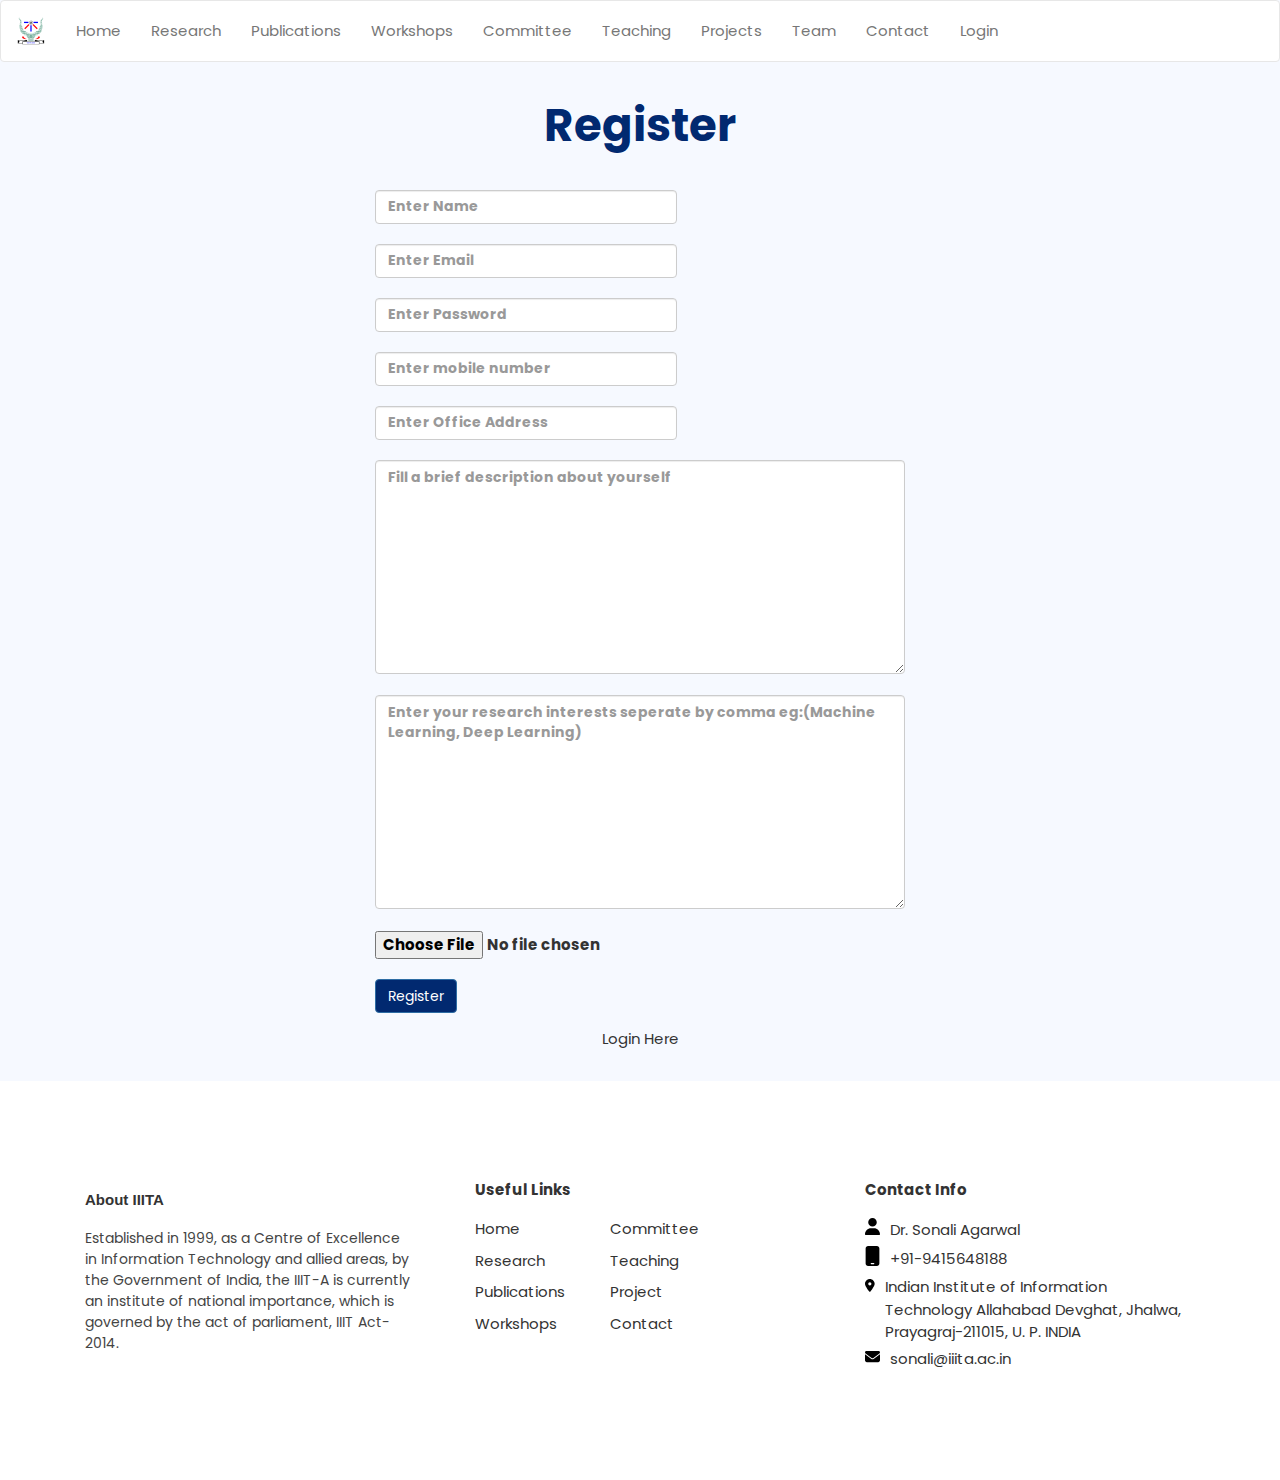
<file: user/register.html>
<!DOCTYPE html>
<html lang="en">
    <head>
        <title>IIITA - BDA</title>
        <meta charset="utf-8" />
        <link
            rel="stylesheet"
            href="https://maxcdn.bootstrapcdn.com/bootstrap/3.3.7/css/bootstrap.min.css"
        />
        <script src="https://ajax.googleapis.com/ajax/libs/jquery/3.2.0/jquery.min.js"></script>
        <script src="https://maxcdn.bootstrapcdn.com/bootstrap/3.3.7/js/bootstrap.min.js"></script>
        <link rel="icon" type="image/png" href="../iiit.png" />
        <link
            rel="stylesheet"
            href="https://www.w3schools.com/w3css/4/w3.css"
        />
        <link rel="stylesheet" href="../CSS/style.css" />
        <link
            href="https://fonts.googleapis.com/css2?family=Poppins:ital,wght@0,100;0,200;0,300;0,400;0,500;0,600;0,700;0,800;0,900;1,100;1,200;1,300;1,400;1,500;1,600;1,700;1,800;1,900&display=swap"
            rel="stylesheet"
        />

        <style>
            .btn-container {
                display: flex;
                align-items: center;
                justify-content: center;
                gap: 1rem;
            }
        </style>
    </head>
    <body>
        <nav
            class="navbar navbar-default"
            style="background: white; margin-bottom: 0"
        >
            <div class="container-fluid">
                <div class="navbar-header">
                    <a href="http://iiita.ac.in"
                        ><img
                            src="../IIIT_logo_transparent.gif"
                            class="navbar-brand"
                            height="60px"
                    /></a>
                </div>
                <ul class="nav navbar-nav">
                    <li><a href="../index.html">Home</a></li>
                    <li><a href="../research.html">Research </a></li>
                    <li>
                        <a href="../publications.html">Publications </a>
                    </li>
                    <li><a href="../workshop.html">Workshops</a></li>
                    <li><a href="../committee.html">Committee</a></li>
                    <li><a href="../teaching.html">Teaching</a></li>
                    <li><a href="./projects.html">Projects</a></li>

                    <li><a href="../team.html">Team</a></li>
                    <li><a href="../contact.html">Contact</a></li>
                    <li>
                        <a href="../type.html">Login</a>
                    </li>
                </ul>
            </div>
        </nav>
        <div
            style="
                font-size: 3rem;
                color: rgb(1, 41, 112);
                text-align: center;
                font-weight: bold;
                margin-top: 2rem;
            "
        >
            Register
        </div>
        <div
            style="
                display: flex;
                align-items: center;
                justify-content: center;
                width: 100%;
                flex-direction: column;
                gap: 1rem;
                margin-top: 2rem;
            "
        >
            <form action="" id="register" enctype="multipart/form-data">
                <div class="form-group">
                    <label for="name">
                        <input
                            type="text"
                            name="name"
                            id="name"
                            required
                            placeholder="Enter Name"
                            class="form-control"
                        />
                    </label>
                </div>
                <div class="form-group">
                    <label for="username">
                        <input
                            type="text"
                            name="username"
                            id="username"
                            required
                            placeholder="Enter Email"
                            class="form-control"
                        />
                    </label>
                </div>
                <div class="form-group">
                    <label for="password">
                        <input
                            type="password"
                            name="password"
                            id="password"
                            required
                            placeholder="Enter Password"
                            class="form-control"
                        />
                    </label>
                </div>
                <div class="form-group">
                    <label for="mobile">
                        <input
                            type="number"
                            name="mobile"
                            id="mobile"
                            placeholder="Enter mobile number"
                            class="form-control"
                            max="9999999999"
                        />
                    </label>
                </div>
                <div class="form-group">
                    <label for="mobile">
                        <input
                            type="text"
                            name="address"
                            id="address"
                            placeholder="Enter Office Address"
                            class="form-control"
                        />
                    </label>
                </div>
                <div class="form-group">
                    <label for="about">
                        <textarea
                            name="about"
                            id="about"
                            cols="40"
                            rows="10"
                            placeholder="Fill a brief description about yourself"
                            class="form-control"
                        ></textarea>
                    </label>
                </div>
                <div class="form-group">
                    <label for="about">
                        <textarea
                            name="researchInterests"
                            id="researchInterests"
                            cols="40"
                            rows="10"
                            placeholder="Enter your research interests seperate by comma eg:(Machine Learning, Deep Learning)"
                            class="form-control"
                        ></textarea>
                    </label>
                </div>
                <div class="form-group">
                    <label for="profileImg">
                        <input
                            type="file"
                            name="profileImg"
                            id="profileImg"
                            accept="image/*"
                            required
                        />
                    </label>
                </div>
                <button
                    type="submit"
                    class="btn btn-primary mb-5"
                    style="background-color: rgb(1, 41, 112)"
                >
                    Register
                </button>
            </form>
            <a href="./login.html">Login Here</a>
        </div>
        <section class="footer-section" style="padding: 100px 0">
            <div class="footer_container">
                <div class="pre-footer">
                    <ul class="list">
                        <li class="list-head">
                            <h6
                                style="
                                    font-weight: 700;
                                    font-size: 1rem;
                                    margin-bottom: 0.5rem;
                                    line-height: 1.2;
                                "
                            >
                                About IIITA
                            </h6>
                        </li>
                        <li class="list-body">
                            <p>
                                Established in 1999, as a Centre of Excellence
                                in Information Technology and allied areas, by
                                the Government of India, the IIIT-A is currently
                                an institute of national importance, which is
                                governed by the act of parliament, IIIT
                                Act-2014.
                            </p>
                        </li>
                        <li class="list-body text-center">
                            <div class="social-links"></div>
                        </li>
                    </ul>
                    <ul class="list">
                        <li class="list-head">
                            <div
                                style="
                                    font-weight: 700;
                                    font-size: 1rem;
                                    margin-bottom: 0.5rem;
                                    line-height: 1.2;
                                "
                            >
                                Useful Links
                            </div>
                        </li>
                        <li class="list-body">
                            <div class="row1">
                                <div class="col1">
                                    <a href="index.html">Home</a>
                                    <a href="research.html">Research</a>
                                    <a href="publications.html">Publications</a>
                                    <a href="workshop.html">Workshops</a>
                                </div>
                                <div class="col1">
                                    <a href="committee.html">Committee</a>
                                    <a href="teaching.html">Teaching</a>
                                    <a href="projects.html">Project</a>
                                    <a href="contact.html">Contact</a>
                                </div>
                            </div>
                        </li>
                    </ul>
                    <ul class="list">
                        <li class="list-head">
                            <div
                                style="
                                    font-weight: 700;
                                    font-size: 1rem;
                                    margin-bottom: 0.5rem;
                                    line-height: 1.2;
                                "
                            >
                                Contact Info
                            </div>
                        </li>
                        <li class="list-body">
                            <div style="display: flex; align-items: center">
                                <div style="margin-right: 10px; width: 1rem">
                                    <svg
                                        xmlns="http://www.w3.org/2000/svg"
                                        viewBox="0 0 448 512"
                                    >
                                        <!--! Font Awesome Pro 6.4.0 by @fontawesome - https://fontawesome.com License - https://fontawesome.com/license (Commercial License) Copyright 2023 Fonticons, Inc. -->
                                        <path
                                            d="M224 256A128 128 0 1 0 224 0a128 128 0 1 0 0 256zm-45.7 48C79.8 304 0 383.8 0 482.3C0 498.7 13.3 512 29.7 512H418.3c16.4 0 29.7-13.3 29.7-29.7C448 383.8 368.2 304 269.7 304H178.3z"
                                        />
                                    </svg>
                                </div>
                                Dr. Sonali Agarwal
                            </div>
                            <div style="display: flex; align-items: center">
                                <div style="margin-right: 10px; width: 1rem">
                                    <svg
                                        xmlns="http://www.w3.org/2000/svg"
                                        viewBox="0 0 384 512"
                                    >
                                        <!--! Font Awesome Pro 6.4.0 by @fontawesome - https://fontawesome.com License - https://fontawesome.com/license (Commercial License) Copyright 2023 Fonticons, Inc. -->
                                        <path
                                            d="M80 0C44.7 0 16 28.7 16 64V448c0 35.3 28.7 64 64 64H304c35.3 0 64-28.7 64-64V64c0-35.3-28.7-64-64-64H80zm80 432h64c8.8 0 16 7.2 16 16s-7.2 16-16 16H160c-8.8 0-16-7.2-16-16s7.2-16 16-16z"
                                        />
                                    </svg>
                                </div>
                                +91-9415648188
                            </div>
                            <div style="display: flex">
                                <div style="margin-right: 10px; width: 1.5rem">
                                    <svg
                                        xmlns="http://www.w3.org/2000/svg"
                                        viewBox="0 0 384 512"
                                    >
                                        <!--! Font Awesome Pro 6.4.0 by @fontawesome - https://fontawesome.com License - https://fontawesome.com/license (Commercial License) Copyright 2023 Fonticons, Inc. -->
                                        <path
                                            d="M215.7 499.2C267 435 384 279.4 384 192C384 86 298 0 192 0S0 86 0 192c0 87.4 117 243 168.3 307.2c12.3 15.3 35.1 15.3 47.4 0zM192 128a64 64 0 1 1 0 128 64 64 0 1 1 0-128z"
                                        />
                                    </svg>
                                </div>
                                Indian Institute of Information Technology
                                Allahabad Devghat, Jhalwa, Prayagraj-211015, U.
                                P. INDIA
                            </div>
                            <div style="display: flex; align-items: center">
                                <div style="margin-right: 10px; width: 1rem">
                                    <svg
                                        xmlns="http://www.w3.org/2000/svg"
                                        viewBox="0 0 512 512"
                                    >
                                        <!--! Font Awesome Pro 6.4.0 by @fontawesome - https://fontawesome.com License - https://fontawesome.com/license (Commercial License) Copyright 2023 Fonticons, Inc. -->
                                        <path
                                            d="M48 64C21.5 64 0 85.5 0 112c0 15.1 7.1 29.3 19.2 38.4L236.8 313.6c11.4 8.5 27 8.5 38.4 0L492.8 150.4c12.1-9.1 19.2-23.3 19.2-38.4c0-26.5-21.5-48-48-48H48zM0 176V384c0 35.3 28.7 64 64 64H448c35.3 0 64-28.7 64-64V176L294.4 339.2c-22.8 17.1-54 17.1-76.8 0L0 176z"
                                        />
                                    </svg>
                                </div>
                                sonali@iiita.ac.in
                            </div>
                        </li>
                    </ul>
                </div>
            </div>
        </section>
        <script
            src="https://code.jquery.com/jquery-3.2.1.slim.min.js"
            integrity="sha384-KJ3o2DKtIkvYIK3UENzmM7KCkRr/rE9/Qpg6aAZGJwFDMVNA/GpGFF93hXpG5KkN"
            crossorigin="anonymous"
        ></script>
        <script
            src="https://cdn.jsdelivr.net/npm/popper.js@1.12.9/dist/umd/popper.min.js"
            integrity="sha384-ApNbgh9B+Y1QKtv3Rn7W3mgPxhU9K/ScQsAP7hUibX39j7fakFPskvXusvfa0b4Q"
            crossorigin="anonymous"
        ></script>
        <script
            src="https://cdn.jsdelivr.net/npm/bootstrap@4.0.0/dist/js/bootstrap.min.js"
            integrity="sha384-JZR6Spejh4U02d8jOt6vLEHfe/JQGiRRSQQxSfFWpi1MquVdAyjUar5+76PVCmYl"
            crossorigin="anonymous"
        ></script>
        <script>
            const register = async (e) => {
                e.preventDefault();
                alert("Registering");
                const form = document.querySelector("#register");
                let data = new FormData(form);
                const file = document.getElementById("profileImg").files[0];
                const mail = document.getElementById("username").value;
                data.set("profileImg", file);
                console.log(JSON.stringify(Object.fromEntries(data)));
                console.log(data.get("profileImg"));
                let res = await fetch("http://localhost:8080/user/register", {
                    body: data,
                    method: "POST",
                });
                console.log(res);
                if (res.status == 200) {
                    let data = await res.json();
                    let token = data.data.token;
                    localStorage.setItem("token", token);
                    window.location.href = `./home.html?q=${mail}`;
                } else {
                    alert("Something went wrong");
                }
                return false;
            };

            document
                .querySelector("#register")
                .addEventListener("submit", register);
        </script>
    </body>
</html>
</file>
<file: CSS/style.css>
* {
    scroll-behavior: smooth;
}
.card {
    color: #000000;
    background-color: #ffffff;
    box-shadow: 0 4px 8px 0 rgba(0, 0, 0, 0.2);
    transition: 0.3s;
    width: 100%;
    /* padding: 10px; */
}
.center {
    margin: 0 auto;
}
.team {
    display: flex;
    align-items: center;
    justify-content: center;
    flex-direction: column;
}
.card:hover {
    box-shadow: 0 8px 16px 0 rgba(0, 0, 0, 0.2);
}

.container {
    padding: 2px 16px;
}

h1 {
    font-family: "Poppins", sans-serif;
}

h2 {
    font-family: "Poppins", sans-serif;
}

h3 {
    font-family: "Poppins", sans-serif;
}

footer {
    padding: 10px;
    margin-top: 20px;
    left: 0;
    right: 0;
    bottom: 0;
    width: 100%;
    font-family: "Poppins", sans-serif;
    font-size: 20px;
    font-weight: bold;
    text-align: center;
    color: #333;
    background-color: #f6f9ff;
    text-shadow: 0px 1px 0px rgba(000, 000, 000, 0.5);
}

body {
    max-width: 100%;
    font-family: "Poppins", sans-serif;
    background-color: #f6f9ff;
}

.navbar-fixed-top {
    min-height: 60px;
}

.navbar-brand {
    min-height: 60px;
}

.navbar-nav > li > a {
    padding-top: 0px;
    padding-bottom: 0px;
    line-height: 60px;
}

@media (max-width: 767px) {
    .navbar-nav > li > a {
        line-height: 20px;
        padding-top: 10px;
        padding-bottom: 10px;
    }
}

#head_bg {
    background-color: #f6f9ff;
    width: 100%;
    padding: 5px;
    display: flex;
    align-items: center;
    justify-content: center;
    gap: 8px;
    font-weight: 900;
    font-size: 3rem;
}
.iiit_logo {
    width: 60px;
    height: 60px;
}

/* -----------------------------------Contact-----------------------------*/

.contact-area {
    height: auto;
    width: 100%;
}

.contact-content {
    padding: 100px;
    background: #000 none repeat scroll 0 0;
}

.contact-content-right {
    padding: 100px;
}

.single-icon i {
    font-size: 24px;
    width: 50px;
    height: 50px;
    border: 1px solid #444;
    line-height: 46px;
    border-radius: 50%;
    margin-bottom: 20px;
}

.single-icon p {
    font-size: 16px;
    line-height: 30px;
}

.contact-icon {
    margin-bottom: 40px;
}

#google-map {
    height: 370px;
    margin-bottom: 20px;
}

.php-email-form .validate {
    display: none;
    color: red;
    margin: 0;
    font-weight: 400;
    font-size: 13px;
}

.php-email-form .error-message {
    display: none;
    color: #fff;
    background: #ed3c0d;
    text-align: center;
    padding: 15px;
    font-weight: 600;
}

.php-email-form .sent-message {
    display: none;
    color: #fff;
    background: #18d26e;
    text-align: center;
    padding: 15px;
    font-weight: 600;
}

.php-email-form .loading {
    display: none;
    background: #fff;
    text-align: center;
    padding: 15px;
}

.php-email-form .loading:before {
    content: "";
    display: inline-block;
    border-radius: 50%;
    width: 24px;
    height: 24px;
    margin: 0 10px -6px 0;
    border: 3px solid #18d26e;
    border-top-color: #eee;
    -webkit-animation: animate-loading 1s linear infinite;
    animation: animate-loading 1s linear infinite;
}

.php-email-form input,
.php-email-form textarea {
    border-radius: 0;
    box-shadow: none;
    font-size: 14px;
}

.php-email-form input::focus,
.php-email-form textarea::focus {
    background-color: #3ec1d5;
}

.php-email-form input {
    padding: 20px 15px;
}

.php-email-form textarea {
    padding: 12px 15px;
}

.php-email-form button[type="submit"] {
    background: rgba(0, 0, 0, 0) none repeat scroll 0 0;
    border: 1px solid #ccc;
    color: #444;
    font-size: 16px;
    font-weight: 700;
    margin-top: 8px;
    padding: 12px 30px;
    text-transform: uppercase;
    transition: all 0.3s ease 0s;
    border-radius: 30px;
}

@-webkit-keyframes animate-loading {
    0% {
        transform: rotate(0deg);
    }
    100% {
        transform: rotate(360deg);
    }
}

@keyframes animate-loading {
    0% {
        transform: rotate(0deg);
    }
    100% {
        transform: rotate(360deg);
    }
}

.fontawesomeicon::before {
    display: inline-block;
    text-rendering: auto;
    -webkit-font-smoothing: antialiased;
}

.Envelope::before {
    font: var(--fa-font-solid);
    content: " \f0e0";
}

.ccc {
    text-align: center;
}

ul {
    display: inline-block;
    text-align: left;
    padding: 0;
}

li {
    list-style: none;
}
.scroll-top {
    display: none;
    padding: 0.5rem;
    width: 40px;
    height: 40px;
    position: fixed;
    bottom: 20px;
    right: 30px;
    z-index: 999;
    background: rgb(1, 41, 112);
    text-align: center;
    border-radius: 4px;
    cursor: pointer;
}
.scroll-top i {
    font-size: 24px;
    color: white;
}
.MuiGrid-spacing-xs-3 > .MuiGrid-item {
    padding: 12px;
    padding-top: 12px;
    padding-right: 12px;
    padding-bottom: 12px;
    padding-left: 12px;
}
.MuiGrid-grid-sm-6 {
    flex-grow: 0;
    max-width: 50%;
    flex-basis: 50%;
}
.MuiGrid-grid-xs-12 {
    flex-grow: 0;
    max-width: 100%;
    flex-basis: 100%;
}
.MuiGrid-item {
    margin: 0;
    margin-top: 0px;
    margin-right: 0px;
    margin-bottom: 0px;
    margin-left: 0px;
    box-sizing: border-box;
}

.ContactCard_contactCard__1yZii {
    width: 300px;
    box-shadow: 0 4px 8px 0 rgba(0, 0, 0, 0.2), 0 6px 20px 0 rgba(0, 0, 0, 0.2);
    text-align: center;
    border-radius: 0.35rem;
    border-top-left-radius: 0.35rem;
    border-top-right-radius: 0.35rem;
    border-bottom-right-radius: 0.35rem;
    border-bottom-left-radius: 0.35rem;
    margin: auto;
    margin-top: auto;
    margin-right: auto;
    margin-bottom: auto;
    margin-left: auto;
    background-color: #fff;
}
.ContactCard_cardHeader__3Fu8s {
    padding: 0.5rem;
    padding-top: 0.5rem;
    padding-right: 0.5rem;
    padding-bottom: 0.5rem;
    padding-left: 0.5rem;
    background-color: #012970;
    border-bottom: 1px solid rgba(0, 0, 0, 0.125);
    border-bottom-width: 1px;
    border-bottom-style: solid;
    border-bottom-color: rgba(0, 0, 0, 0.125);
    text-align: center;
    border-top-left-radius: 0.35rem;
    border-top-right-radius: 0.35rem;
}
.ContactCard_profileImage__BfUCA {
    margin: 1rem 0;
    margin-top: 1rem;
    margin-right: 0px;
    margin-bottom: 1rem;
    margin-left: 0px;
    width: 250px;
    height: 250px;
    border-radius: 0.3rem;
    border-top-left-radius: 0.3rem;
    border-top-right-radius: 0.3rem;
    border-bottom-right-radius: 0.3rem;
    border-bottom-left-radius: 0.3rem;
}
.ContactCard_designation__1BXbK {
    font-size: 1.25rem;
    color: #fff;
    text-align: center;
    margin: 0.2rem 0;
    margin-top: 0.2rem;
    margin-right: 0px;
    margin-bottom: 0.2rem;
    margin-left: 0px;
}
.ContactCard_subDesignation__3CVix {
    font-size: 1rem;
    color: #fff;
    margin: 0.2rem 0;
    margin-top: 0.2rem;
    margin-right: 0px;
    margin-bottom: 0.2rem;
    margin-left: 0px;
}
.ContactCard_cardContent__2ONbn {
    padding: 0.2rem;
    padding-top: 0.2rem;
    padding-right: 0.2rem;
    padding-bottom: 0.2rem;
    padding-left: 0.2rem;
    color: #012970;
    text-align: center;
    border-bottom-left-radius: 0.35rem;
    border-bottom-right-radius: 0.35rem;
}
.ContactCard_footer__Ut8zl {
    padding: 0.7rem;
    padding-top: 0.7rem;
    padding-right: 0.7rem;
    padding-bottom: 0.7rem;
    padding-left: 0.7rem;
    margin: 0 auto;
    margin-top: 0px;
    margin-right: auto;
    margin-bottom: 0px;
    margin-left: auto;
    width: 17.5rem;
}
table {
    display: table;
    border-collapse: separate;
    box-sizing: border-box;
    text-indent: initial;
    border-spacing: 2px;
    border-color: gray;
}
tbody {
    display: table-row-group;
    vertical-align: middle;
    border-color: inherit;
}
tr {
    display: table-row;
    vertical-align: inherit;
    border-color: inherit;
}
td {
    display: table-cell;
    vertical-align: inherit;
}
.ContactCard_email__M_S7C {
    font-size: 1rem;
    color: #383cc1;
    text-decoration: none;
    text-decoration-line: none;
    text-decoration-thickness: initial;
    text-decoration-style: initial;
    text-decoration-color: initial;
    display: flex;
    justify-content: flex-start;
    margin: 0 0 0.5rem;
    margin-top: 0px;
    margin-right: 0px;
    margin-bottom: 0.5rem;
    margin-left: 0px;
}
.MuiSvgIcon-fontSizeSmall {
    font-size: 1.25rem;
}
.ContactCard_phone__ky_j9 {
    font-size: 1rem;
    color: #383cc1;
    display: flex;
    justify-content: flex-start;
    margin: 0;
    margin-top: 0px;
    margin-right: 0px;
    margin-bottom: 0px;
    margin-left: 0px;
}
.MuiSvgIcon-root {
    fill: currentColor;
    width: 1em;
    height: 1em;
    display: inline-block;
    font-size: 1.5rem;
    transition: fill 200ms cubic-bezier(0.4, 0, 0.2, 1) 0ms;
    transition-duration: 200ms;
    transition-timing-function: cubic-bezier(0.4, 0, 0.2, 1);
    transition-delay: 0ms;
    transition-property: fill;
    flex-shrink: 0;
    user-select: none;
}
.footer-section {
    background-color: white;
    margin-top: 2rem;
}

.footer_container {
    width: 100%;
    padding-left: 15px;
    padding-right: 15px;
    margin: 0 auto;
}

.pre-footer {
    display: flex;
    justify-content: space-around;
}

.pre-footer .list {
    list-style-type: none;
    width: calc(100% / 3);
    padding: 0 30px;
}

.pre-footer .list-head {
    /* border-bottom: 1px solid #dee236; */
    border-bottom: 2px solid var(--highlight-bg);
    padding-bottom: 6px;
}

.pre-footer .list-body {
    padding-top: 6px;
    display: flex;
    flex-direction: column;
    gap: 4px;
}

.pre-footer .list-body p {
    margin-bottom: 5px;
}

.text-center {
    text-align: center;
}

.row1 {
    display: flex;
    flex-wrap: wrap;
    margin-right: -15px;
    margin-left: -15px;
    gap: 1rem;
}

.list-body p {
    color: #444;
    font-size: 14px;
}

.col1 {
    display: flex;
    flex-direction: column;
    max-width: 100%;
    position: relative;
    padding-left: 15px;
    padding-right: 15px;
    gap: 0.6rem;
}

.col1 a {
    text-decoration: none;
    color: var(--primary);
}

@media (min-width: 1200px) {
    .footer_container {
        max-width: 1200px;
    }
}

@media (max-width: 992px) {
    .pre-footer .list {
        width: 80%;
    }
}

@media (max-width: 768px) {
    .pre-footer {
        display: block;
    }

    .pre-footer .list {
        margin: auto;
        margin-bottom: 45px;
    }
}
</file>
<file: CSS/committee.css>
.committee_container {
    display: flex;
    flex-direction: row;
    gap: 1rem;
    flex-wrap: wrap;
    align-items: center;
    justify-content: space-around;
}
</file>
<file: CSS/post.css>
.page-top {
    /* background: url("../PIC/iiita-bg.png") repeat scroll center center #dcdcdc; */
}
.container {
    margin-left: auto;
    margin-right: auto;
    margin-top: 15px;
    margin-bottom: 15px;
}
.heading {
    font-size: 3rem;
    text-align: center;
    font-weight: bold;
}
.post-container {
    padding: 2rem;
    display: flex;
    flex-direction: column;
    gap: 1rem;
}
.project-container {
    padding: 2rem;
    display: flex;
    flex-direction: column;
    gap: 1rem;
}
.post {
    display: flex;
    flex-direction: column;
    gap: 8px;
    background-color: white;
    /* padding: 1rem; */
    border-radius: 1rem;
    /* border: 2px solid rgb(1, 41, 112); */
    box-shadow: 0 2px 4px 1px rgb(12 0 46 / 4%);
    transition: all 0.3s ease-in-out;
}
.post_title {
    background-color: rgb(1, 41, 112);
    color: white;
    font-size: 1.3rem;
    border-top-left-radius: 1rem;
    border-top-right-radius: 1rem;
    padding: 0.5rem;
    /* font-weight: bold; */
}
.post_authors {
    padding: 0 0.5rem;
    padding-top: 1rem;
}
.post_desc {
    padding: 0 0.5rem;
}
.external_links {
    padding: 0 0.5rem;
    padding-bottom: 1rem;
}
.post_authors a {
    font-size: 1rem;
    /* font-weight: bold; */
}
.external_links a {
    color: blue;
}
</file>
<file: CSS/teaching.css>
.course-container {
    display: flex;
    flex-direction: row;
    flex-wrap: wrap;
    justify-content: space-around;
    align-items: center;
    /* margin: 0 2rem; */
}
.course_desc {
    display: flex;
    flex-direction: column;
    gap: 8px;
    background-color: white;
    /* padding: 1rem; */
    border-radius: 1rem;
    /* border: 2px solid rgb(1, 41, 112); */
    box-shadow: 0 2px 4px 1px rgb(12 0 46 / 4%);
    transition: all 0.3s ease-in-out;
    font-size: 1.1rem;
}
.course_title {
    background-color: rgb(1, 41, 112);
    color: white;
    font-size: 2rem;
    border-top-left-radius: 1rem;
    border-top-right-radius: 1rem;
    padding: 1rem 1rem;
}
.course_details {
    padding: 1rem 1rem;
}
</file>
<file: CSS/team.css>
.faculty_section {
    display: flex;
    align-items: center;
    justify-content: center;
    flex-direction: column;
    margin-top: 2rem;
}
.type {
    font-size: 2rem;
    margin-bottom: 1rem;
}
.faculty_grp {
    display: flex;
    align-items: center;
    justify-content: space-around;
    flex-direction: row;
    flex-wrap: wrap;
    gap: 1rem;
}
.post {
    flex: 1 0 15rem;
    background: #fff;
    margin: 1rem;
    border-radius: 2px;
    min-height: 250px;
    font-size: 2rem;
    overflow: hidden;
    cursor: pointer;
    box-shadow: 0 2px 4px 0 rgb(12 0 46 / 4%);
    border-radius: 0.6rem;
}
.post__image {
    padding: 2rem 0rem;
    display: flex;
    align-items: center;
    justify-content: center;
}
.post__toolbar {
    position: relative;
}
.post__content {
    padding: 1rem;
}
.post__content--title {
    font-size: 1.5rem;
    font-weight: bold;
    text-align: center;
}
.post__content--body {
    color: #999;
    font-size: 1rem;
    text-align: justify;
}
@media (max-width: 448px) {
    .recruiter-grid {
        padding: 0;
    }
    .post {
        margin: 0;
    }
}
</file>
<file: CSS/workshop.css>
.page-top {
    /* background: url("../PIC/workshop.jpg") repeat scroll center center #dcdcdc;
    min-height: 60vh;
    margin-bottom: 5px;
    padding: 6px 0;
    background-size: cover;
    background-repeat: no-repeat;
    background-position: 0% 50%; */
}

.container {
    margin-left: auto;
    margin-right: auto;
    margin-top: 15px;
    margin-bottom: 15px;
}
.heading {
    font-size: 3rem;
    text-align: center;
    font-weight: bold;
}
.workshop-container {
    display: flex;
    flex-direction: column;
    justify-content: center;
    gap: 1rem;
    padding: 1rem;
}

.workshop {
    display: flex;
    flex-direction: row;
    align-items: center;
    justify-content: space-around;
    background: white;
    padding: 1rem;
    gap: 4px;
    border-radius: 1rem;
    border: 2px solid rgb(1, 41, 112);
    box-shadow: 0 2px 4px 1px rgb(12 0 46 / 4%);
    transition: all 0.3s ease-in-out;
}
.workshop_desc {
    display: flex;
    flex-direction: column;
    gap: 4px;
}
.workshop_title {
    color: rgb(1, 41, 112);
    font-size: 1.5rem;
    font-weight: bold;
}
.workshop_img img {
    border-radius: 1rem;
}
@media (max-width: 900px) {
    .workshop {
        flex-direction: column-reverse;
        gap: 2rem;
    }
}
</file>
<file: CSS/user.css>
.about_section {
    display: flex;
    flex-direction: row;
    align-items: center;
    justify-content: center;
    padding: 3rem;
    gap: 1rem;
    transition: all 0.3s ease-in-out;
}
.about_section img {
}
.research_section {
    padding: 3rem;
    font-size: 1.5rem;
}
.post {
    display: flex;
    flex-direction: column;
    gap: 8px;
    background-color: white;
    /* padding: 1rem; */
    border-radius: 1rem;
    /* border: 2px solid rgb(1, 41, 112); */
    box-shadow: 0 2px 4px 1px rgb(12 0 46 / 4%);
    transition: all 0.3s ease-in-out;
    margin: 2rem 0;
}
.post_title {
    background-color: rgb(1, 41, 112);
    color: white;
    font-size: 1.3rem;
    border-top-left-radius: 1rem;
    border-top-right-radius: 1rem;
    padding: 0.5rem;
    /* font-weight: bold; */
}
.post_authors {
    padding: 0 0.5rem;
    padding-top: 1rem;
}
.post_desc {
    padding: 0 0.5rem;
}
.external_links {
    padding: 0 0.5rem;
    padding-bottom: 1rem;
}
.post_authors a {
    font-size: 1rem;
    /* font-weight: bold; */
}
.external_links a {
    color: blue;
}

@media (max-width: 768px) {
    .about_section {
        flex-direction: column;
    }
}
</file>
